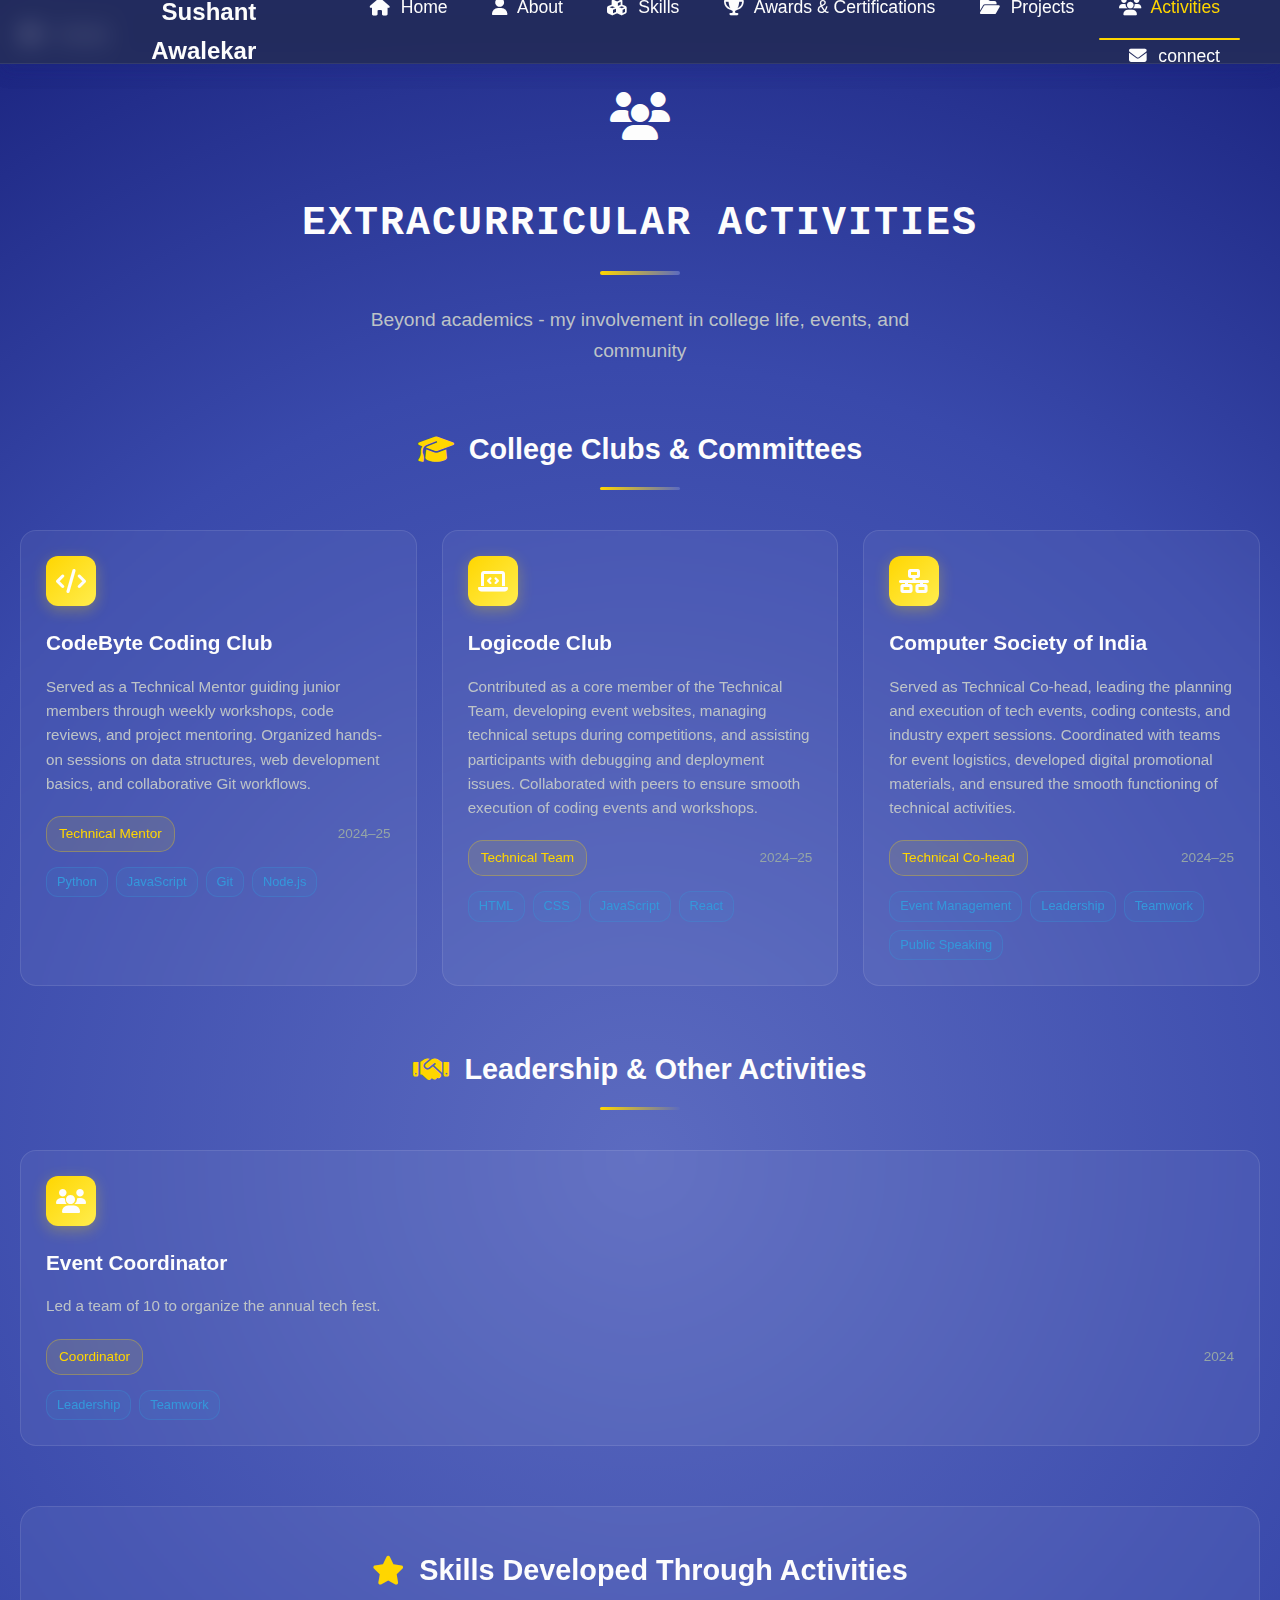
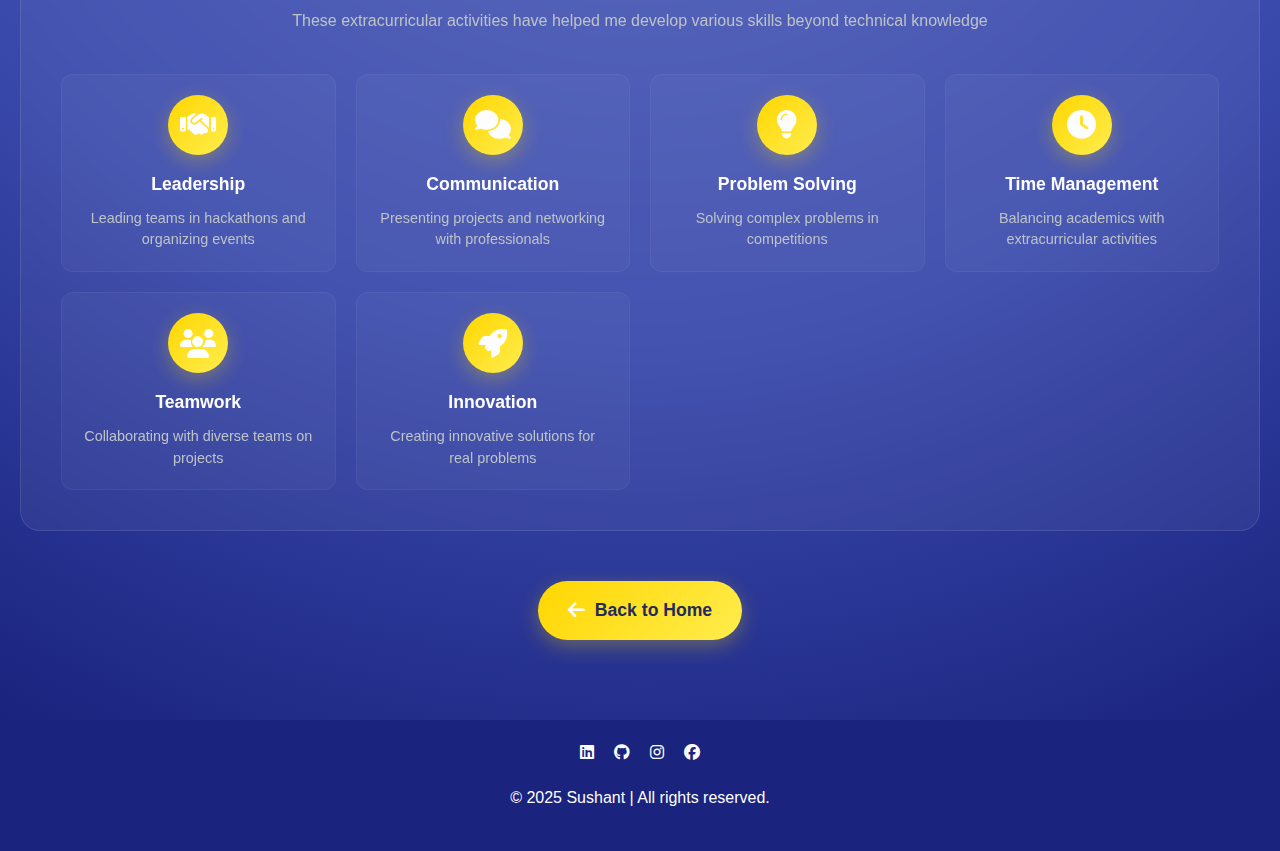
<file: extracurricular.html>
<!DOCTYPE html>
<html lang="en">
  <head>
    <meta charset="UTF-8" />
    <meta name="viewport" content="width=device-width, initial-scale=1.0" />
    <title>My Portfolio</title>
    <link rel="stylesheet" href="style.css" />
    <link
      rel="stylesheet"
      href="https://cdnjs.cloudflare.com/ajax/libs/font-awesome/6.4.0/css/all.min.css"
    />
  </head>
  <body>
    <header>
      <nav class="navbar">
        <div class="nav-left">
          <span class="brand-name">Sushant Awalekar</span>
        </div>
        <div class="nav-right">
          <a href="index.html"><i class="fa fa-home"></i> Home</a>
          <a href="index.html#about"><i class="fa fa-user"></i> About</a>
          <a href="index.html#techstack"><i class="fa fa-cubes"></i> Skills</a>
          <a href="index.html#awards"><i class="fa fa-trophy"></i> Awards & Certifications</a>
          <a href="index.html#projects-preview"><i class="fa fa-folder-open"></i> Projects</a>
          <a href="extracurricular.html"><i class="fa fa-users"></i> Activities</a>
          <a href="index.html#connect"><i class="fa fa-envelope"></i> connect</a>
        </div>
        <button class="mobile-menu-toggle" id="mobile-menu-toggle">
          <i class="fas fa-bars"></i>
        </button>
      </nav>
      <div class="mobile-menu" id="mobile-menu">
        <a href="index.html"><i class="fa fa-home"></i> Home</a>
        <a href="index.html#about"><i class="fa fa-user"></i> About</a>
        <a href="index.html#techstack"><i class="fa fa-cubes"></i> Tech Stack</a>
        <a href="index.html#awards"><i class="fa fa-trophy"></i> Awards & Certifications</a>
        <a href="index.html#projects-preview"><i class="fa fa-folder-open"></i> Projects</a>
        <a href="extracurricular.html"><i class="fa fa-users"></i> Activities</a>
        <a href="index.html#connect"><i class="fa fa-envelope"></i> Contact</a>
      </div>
      <div class="mobile-overlay" id="mobile-overlay"></div>
    </header>

  
  <section class="extracurricular-section">
  <div class="container">
    <!-- Header Section -->
    <div class="section-header">
      <div class="header-content">
        <div class="extracurricular-icon">
          <i class="fas fa-users"></i>
        </div>
        <h2>Extracurricular Activities</h2>
        <div class="header-underline"></div>
        <p class="section-subtitle">Beyond academics - my involvement in college life, events, and community</p>
      </div>
    </div>

    <!-- College Clubs & Committees -->
    <div class="activities-section">
      <div class="section-title">
        <h3><i class="fas fa-graduation-cap"></i> College Clubs & Committees</h3>
        <div class="title-underline"></div>
      </div>
      <div class="activities-grid">
        
        <!-- Club 1 -->
        <div class="activity-card animate-in">
          <div class="activity-icon">
            <i class="fas fa-code"></i>
          </div>
          <div class="activity-content">
            <h4>CodeByte Coding Club</h4>
            <p class="activity-description">
              Served as a Technical Mentor guiding junior members through weekly workshops, code reviews, and project mentoring. Organized hands-on sessions on data structures, web development basics, and collaborative Git workflows.
            </p>
            <div class="activity-details">
              <span class="activity-role">Technical Mentor</span>
              <span class="activity-duration">2024–25</span>
            </div>
            <div class="activity-tech">
              <span class="tech-tag">Python</span>
              <span class="tech-tag">JavaScript</span>
              <span class="tech-tag">Git</span>
              <span class="tech-tag">Node.js</span>
            </div>
          </div>
        </div>

        <!-- Club 2 -->
        <div class="activity-card animate-in">
          <div class="activity-icon">
            <i class="fas fa-laptop-code"></i>
          </div>
          <div class="activity-content">
            <h4>Logicode Club</h4>
            <p class="activity-description">
              Contributed as a core member of the Technical Team, developing event websites, managing technical setups during competitions, and assisting participants with debugging and deployment issues. Collaborated with peers to ensure smooth execution of coding events and workshops.
            </p>
            <div class="activity-details">
              <span class="activity-role">Technical Team</span>
              <span class="activity-duration">2024–25</span>
            </div>
            <div class="activity-tech">
              <span class="tech-tag">HTML</span>
              <span class="tech-tag">CSS</span>
              <span class="tech-tag">JavaScript</span>
              <span class="tech-tag">React</span>
            </div>
          </div>
        </div>

        <!-- Club 3 -->
        <div class="activity-card animate-in">
          <div class="activity-icon">
            <i class="fas fa-network-wired"></i>
          </div>
          <div class="activity-content">
            <h4>Computer Society of India</h4>
            <p class="activity-description">
              Served as Technical Co-head, leading the planning and execution of tech events, coding contests, and industry expert sessions. Coordinated with teams for event logistics, developed digital promotional materials, and ensured the smooth functioning of technical activities.
            </p>
            <div class="activity-details">
              <span class="activity-role">Technical Co-head</span>
              <span class="activity-duration">2024–25</span>
            </div>
            <div class="activity-tech">
              <span class="tech-tag">Event Management</span>
              <span class="tech-tag">Leadership</span>
              <span class="tech-tag">Teamwork</span>
              <span class="tech-tag">Public Speaking</span>
            </div>
          </div>
        </div>

      </div>
    </div>

   
    <!-- Leadership Activities -->
    <div class="activities-section">
      <div class="section-title">
        <h3><i class="fas fa-handshake"></i> Leadership & Other Activities</h3>
        <div class="title-underline"></div>
      </div>
      <div class="activities-grid">
        <div class="activity-card animate-in">
          <div class="activity-icon">
            <i class="fas fa-users"></i>
          </div>
          <div class="activity-content">
            <h4>Event Coordinator</h4>
            <p class="activity-description">
              Led a team of 10 to organize the annual tech fest.
            </p>
            <div class="activity-details">
              <span class="activity-role">Coordinator</span>
              <span class="activity-duration">2024</span>
            </div>
            <div class="activity-tech">
              <span class="tech-tag">Leadership</span>
              <span class="tech-tag">Teamwork</span>
            </div>
          </div>
        </div>
      </div>
    </div>

    <!-- Skills Developed -->
    <div class="skills-developed">
      <div class="skills-header">
        <h3><i class="fas fa-star"></i> Skills Developed Through Activities</h3>
        <p>These extracurricular activities have helped me develop various skills beyond technical knowledge</p>
      </div>
      <div class="skills-grid">
        <div class="skill-item animate-in">
          <div class="skill-icon">
            <i class="fas fa-handshake"></i>
          </div>
          <h4>Leadership</h4>
          <p>Leading teams in hackathons and organizing events</p>
        </div>
        <div class="skill-item animate-in">
          <div class="skill-icon">
            <i class="fas fa-comments"></i>
          </div>
          <h4>Communication</h4>
          <p>Presenting projects and networking with professionals</p>
        </div>
        <div class="skill-item animate-in">
          <div class="skill-icon">
            <i class="fas fa-lightbulb"></i>
          </div>
          <h4>Problem Solving</h4>
          <p>Solving complex problems in competitions</p>
        </div>
        <div class="skill-item animate-in">
          <div class="skill-icon">
            <i class="fas fa-clock"></i>
          </div>
          <h4>Time Management</h4>
          <p>Balancing academics with extracurricular activities</p>
        </div>
        <div class="skill-item animate-in">
          <div class="skill-icon">
            <i class="fas fa-users"></i>
          </div>
          <h4>Teamwork</h4>
          <p>Collaborating with diverse teams on projects</p>
        </div>
        <div class="skill-item animate-in">
          <div class="skill-icon">
            <i class="fas fa-rocket"></i>
          </div>
          <h4>Innovation</h4>
          <p>Creating innovative solutions for real problems</p>
        </div>
      </div>
    </div>

    <!-- Back to Home Button -->
  <div class="back-to-home">
  <a href="index.html" class="back-btn">
    <i class="fas fa-arrow-left"></i>
    Back to Home
  </a>
</div>
  </div>
</section>
 <footer>
      <div class="social-links">
        <a href="https://www.linkedin.com/in/sushant-awalekar-a3b13429a/" target="_blank"><i class="fab fa-linkedin"></i></a>
        <a href="https://github.com/sush123456789" target="_blank"><i class="fab fa-github"></i></a>
        <a href="https://www.instagram.com/sushant_awalekar/" target="_blank"><i class="fab fa-instagram"></i></a>
        <a href="https://www.facebook.com/sushant.awalekar.1" target="_blank"><i class="fab fa-facebook"></i></a>
      </div>
      <p>© 2025 Sushant | All rights reserved.</p>
    </footer>
    <script src="app.js"></script>
  </body>
</html>
</file>
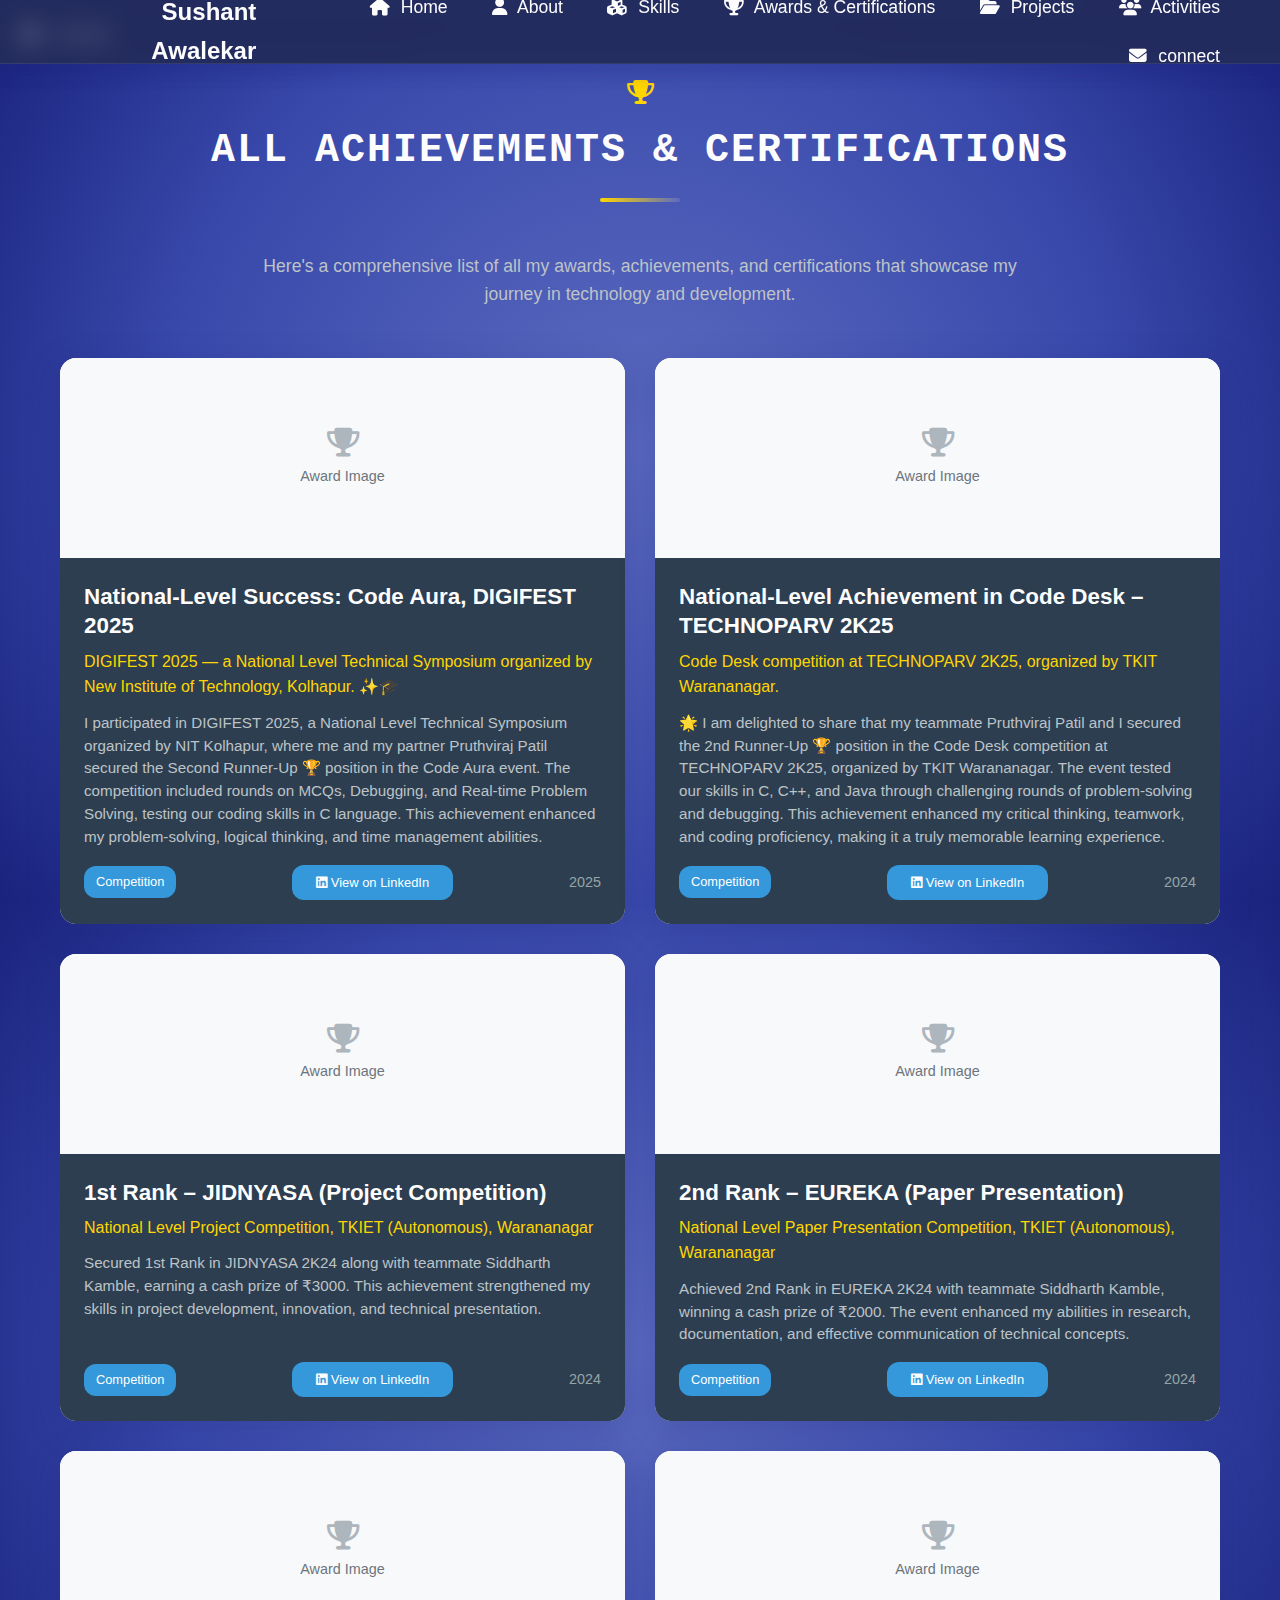
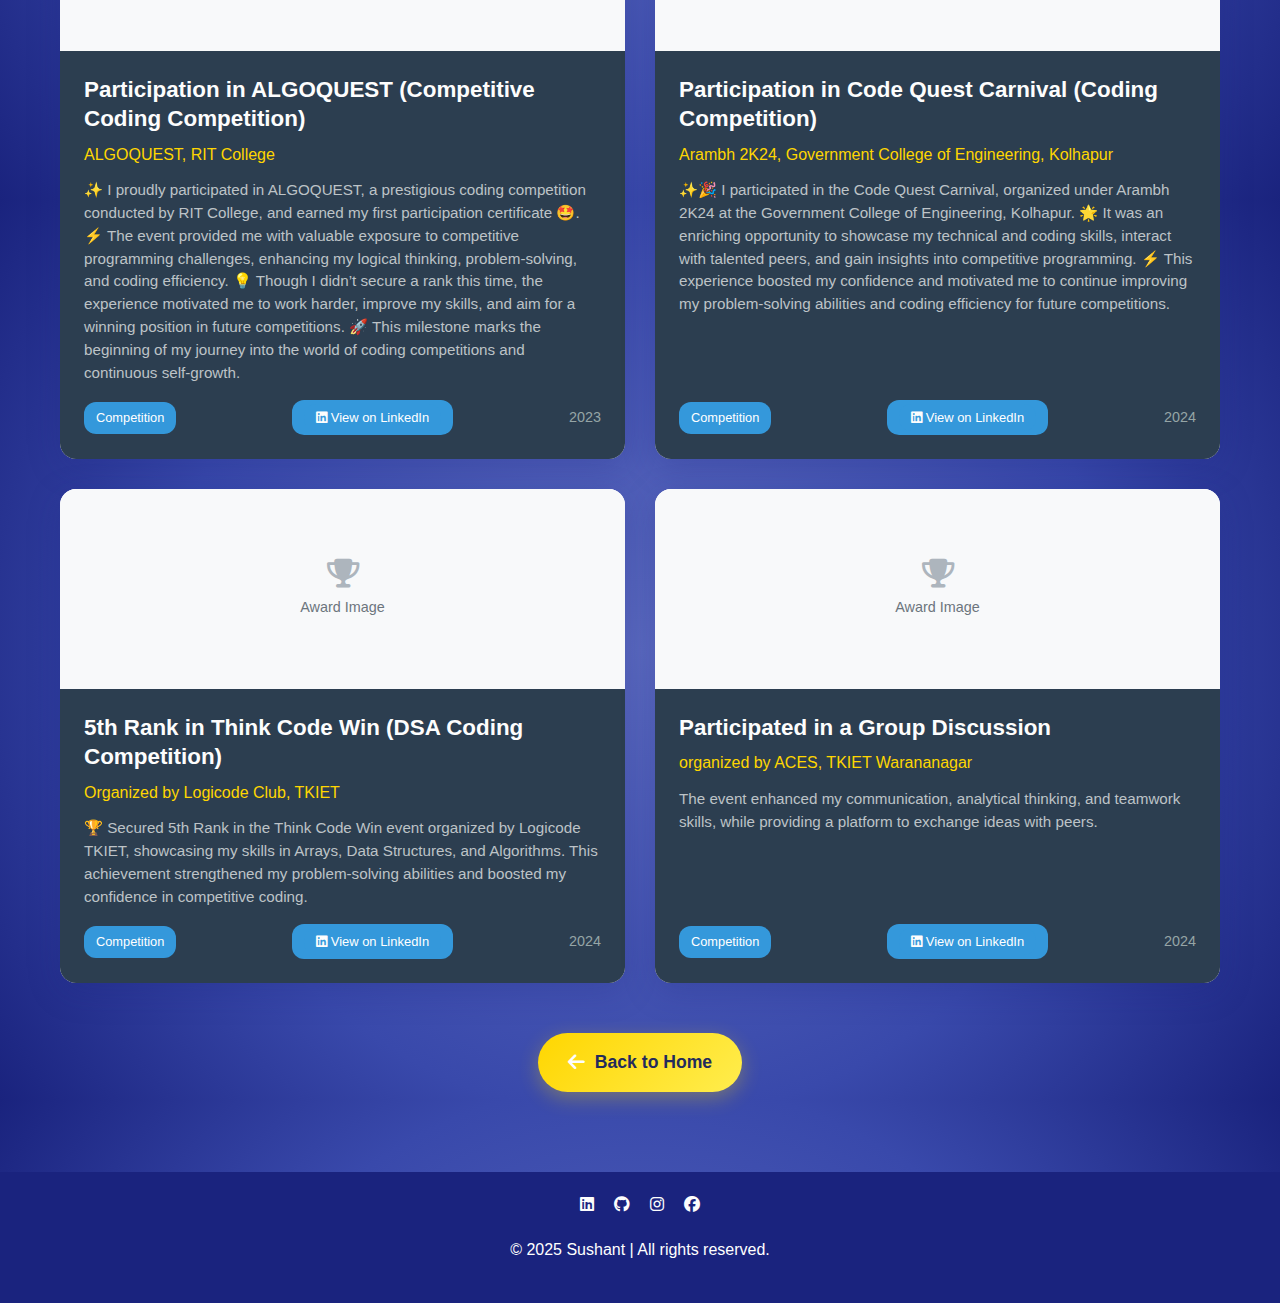
<file: full_achievement.html>
<!DOCTYPE html>
<html lang="en">
  <head>
    <meta charset="UTF-8" />
    <meta name="viewport" content="width=device-width, initial-scale=1.0" />
    <title>My Portfolio</title>
    <link rel="stylesheet" href="style.css" />
    <link
      rel="stylesheet"
      href="https://cdnjs.cloudflare.com/ajax/libs/font-awesome/6.4.0/css/all.min.css"
    />
  </head>
  <body>
    <header>
      <nav class="navbar">
        <div class="nav-left">
          <span class="brand-name">Sushant Awalekar</span>
        </div>
        <div class="nav-right">
          <a href="index.html"><i class="fa fa-home"></i> Home</a>
          <a href="index.html#about"><i class="fa fa-user"></i> About</a>
          <a href="index.html#techstack"><i class="fa fa-cubes"></i> Skills</a>
          <a href="index.html#awards"><i class="fa fa-trophy"></i> Awards & Certifications</a>
          <a href="index.html#projects-preview"><i class="fa fa-folder-open"></i> Projects</a>
          <a href="extracurricular.html"><i class="fa fa-users"></i> Activities</a>
          <a href="index.html#connect"><i class="fa fa-envelope"></i> connect</a>
        </div>
        <button class="mobile-menu-toggle" id="mobile-menu-toggle">
          <i class="fas fa-bars"></i>
        </button>
      </nav>
      <div class="mobile-menu" id="mobile-menu">
        <a href="index.html"><i class="fa fa-home"></i> Home</a>
        <a href="index.html#about"><i class="fa fa-user"></i> About</a>
        <a href="index.html#techstack"><i class="fa fa-cubes"></i> Tech Stack</a>
        <a href="index.html#awards"><i class="fa fa-trophy"></i> Awards & Certifications</a>
        <a href="index.html#projects-preview"><i class="fa fa-folder-open"></i> Projects</a>
        <a href="extracurricular.html"><i class="fa fa-users"></i> Activities</a>
        <a href="index.html#connect"><i class="fa fa-envelope"></i> Contact</a>
      </div>
      <div class="mobile-overlay" id="mobile-overlay"></div>
    </header>

    <section id="full-achievements" class="full-achievements-section">
      <div class="container">
        <div class="section-header">
          <div class="header-content">
            <i class="fas fa-trophy trophy-icon"></i>
            <h2>All Achievements & Certifications</h2>
          </div>
          <div class="header-underline"></div>
        </div>

        <div class="achievements-intro">
          <p>Here's a comprehensive list of all my awards, achievements, and certifications that showcase my journey in technology and development.</p>
        </div>

        <div class="achievements-grid">
          <!-- Achievement 1 -->
          <div class="achievement-card">
            <div class="achievement-image">
              <img src="https://media.licdn.com/dms/image/v2/D4D22AQGyc796V3jJQA/feedshare-shrink_2048_1536/B4DZYORdmqGwA0-/0/1743996198914?e=1756944000&v=beta&t=twUh8gzsifQQgU1_QfTnOKNmin9c04yXaO4Tq8pcr4g"
                   alt="National-Level Success: Code Aura, DIGIFEST 2025"
                   onerror="this.parentElement.innerHTML='<div class=\'placeholder-image\'><i class=\'fas fa-trophy\'></i><p>Award Image</p></div>'">
            </div>
            <div class="achievement-content">
              <h3 class="achievement-title">National-Level Success: Code Aura, DIGIFEST 2025</h3>
              <p class="achievement-event">DIGIFEST 2025 — a National Level Technical Symposium organized by New Institute of Technology, Kolhapur. ✨🎓</p>
              <p class="achievement-description">I participated in DIGIFEST 2025, a National Level Technical Symposium organized by NIT Kolhapur, where me and my partner Pruthviraj Patil secured the Second Runner-Up 🏆 position in the Code Aura event. The competition included rounds on MCQs, Debugging, and Real-time Problem Solving, testing our coding skills in C language. This achievement enhanced my problem-solving, logical thinking, and time management abilities.</p>
              <div class="achievement-details">
                <span class="achievement-category">Competition</span>
                <span class="achievement-linkedin">
                  <a href="https://www.linkedin.com/in/sushant-awalekar-a3b13429a/" class="achievement-linkedin" target="_blank">
                    <i class="fab fa-linkedin"></i> View on LinkedIn
                  </a>
                </span>
                <span class="achievement-date">2025</span>
              </div>
            </div>
          </div>
          <!-- Achievement 2 -->
          <div class="achievement-card">
            <div class="achievement-image">
              <img src="https://media.licdn.com/dms/image/v2/D4D22AQHWspfMlRm6vQ/feedshare-shrink_2048_1536/B4DZXddv0AHYAw-/0/1743177323541?e=1756944000&v=beta&t=Z0ooikBWx1MaoccQgJRnNoEwCbbPRsBCDGTT2Hffqz0"
                   alt="National-Level Achievement in Code Desk – TECHNOPARV 2K25"
                   onerror="this.parentElement.innerHTML='<div class=\'placeholder-image\'><i class=\'fas fa-trophy\'></i><p>Award Image</p></div>'">
            </div>
            <div class="achievement-content">
              <h3 class="achievement-title">National-Level Achievement in Code Desk – TECHNOPARV 2K25</h3>
              <p class="achievement-event">Code Desk competition at TECHNOPARV 2K25, organized by TKIT Warananagar.</p>
              <p class="achievement-description">🌟 I am delighted to share that my teammate Pruthviraj Patil and I secured the 2nd Runner-Up 🏆 position in the Code Desk competition at TECHNOPARV 2K25, organized by TKIT Warananagar. The event tested our skills in C, C++, and Java through challenging rounds of problem-solving and debugging. This achievement enhanced my critical thinking, teamwork, and coding proficiency, making it a truly memorable learning experience.</p>
              <div class="achievement-details">
                <span class="achievement-category">Competition</span>
                <span class="achievement-linkedin">
                  <a href="https://www.linkedin.com/in/sushant-awalekar-a3b13429a/" class="achievement-linkedin" target="_blank">
                    <i class="fab fa-linkedin"></i> View on LinkedIn
                  </a>
                </span>
                <span class="achievement-date">2024</span>
              </div>
            </div>
          </div>
          <!-- Achievement 3 -->
          <div class="achievement-card">
            <div class="achievement-image">
              <img src="https://media.licdn.com/dms/image/v2/D4D22AQF8WaKK-Y0kvg/feedshare-shrink_2048_1536/feedshare-shrink_2048_1536/0/1714466964563?e=1756944000&v=beta&t=PbBLbdF9Lh6gBNPhPGUa7ahjzZfuDS5rbhYUjTNSUgM"
                   alt="1st Rank – JIDNYASA (Project Competition)"
                   onerror="this.parentElement.innerHTML='<div class=\'placeholder-image\'><i class=\'fas fa-trophy\'></i><p>Award Image</p></div>'">
            </div>
            <div class="achievement-content">
              <h3 class="achievement-title">1st Rank – JIDNYASA (Project Competition)</h3>
              <p class="achievement-event">National Level Project Competition, TKIET (Autonomous), Warananagar</p>
              <p class="achievement-description">Secured 1st Rank in JIDNYASA 2K24 along with teammate Siddharth Kamble, earning a cash prize of ₹3000. This achievement strengthened my skills in project development, innovation, and technical presentation.</p>
              <div class="achievement-details">
                <span class="achievement-category">Competition</span>
                <span class="achievement-linkedin">
                  <a href="https://www.linkedin.com/in/sushant-awalekar-a3b13429a/" class="achievement-linkedin" target="_blank">
                    <i class="fab fa-linkedin"></i> View on LinkedIn
                  </a>
                </span>
                <span class="achievement-date">2024</span>
              </div>
            </div>
          </div>
          <!-- Achievement 4 -->
          <div class="achievement-card">
            <div class="achievement-image">
              <img src="https://media.licdn.com/dms/image/v2/D4D22AQE5zliivsrlgw/feedshare-shrink_2048_1536/feedshare-shrink_2048_1536/0/1714466963193?e=1756944000&v=beta&t=ktc6NtmUZf-ejQgsziM9CJjlB5gIWPM_wTbAoNPeLwg"
                   alt="2nd Rank – EUREKA (Paper Presentation)"
                   onerror="this.parentElement.innerHTML='<div class=\'placeholder-image\'><i class=\'fas fa-trophy\'></i><p>Award Image</p></div>'">
            </div>
            <div class="achievement-content">
              <h3 class="achievement-title">2nd Rank – EUREKA (Paper Presentation)</h3>
              <p class="achievement-event">National Level Paper Presentation Competition, TKIET (Autonomous), Warananagar</p>
              <p class="achievement-description">Achieved 2nd Rank in EUREKA 2K24 with teammate Siddharth Kamble, winning a cash prize of ₹2000. The event enhanced my abilities in research, documentation, and effective communication of technical concepts.</p>
              <div class="achievement-details">
                <span class="achievement-category">Competition</span>
                <span class="achievement-linkedin">
                  <a href="https://www.linkedin.com/in/sushant-awalekar-a3b13429a/" class="achievement-linkedin" target="_blank">
                    <i class="fab fa-linkedin"></i> View on LinkedIn
                  </a>
                </span>
                <span class="achievement-date">2024</span>
              </div>
            </div>
          </div>
          <!-- Achievement 5 -->
          <div class="achievement-card">
            <div class="achievement-image">
              <img src="https://media.licdn.com/dms/image/v2/D4D22AQFkHPmooFQVDA/feedshare-shrink_800/feedshare-shrink_800/0/1707328977462?e=1756944000&v=beta&t=AhJHjNxrQwfRDEphpjAIOp3obrhseMMi9l6uxl6z0kM"
                   alt="Participation in ALGOQUEST (Competitive Coding Competition)"
                   onerror="this.parentElement.innerHTML='<div class=\'placeholder-image\'><i class=\'fas fa-trophy\'></i><p>Award Image</p></div>'">
            </div>
            <div class="achievement-content">
              <h3 class="achievement-title">Participation in ALGOQUEST (Competitive Coding Competition)</h3>
              <p class="achievement-event">ALGOQUEST, RIT College</p>
              <p class="achievement-description">✨ I proudly participated in ALGOQUEST, a prestigious coding competition conducted by RIT College, and earned my first participation certificate 🤩.
⚡ The event provided me with valuable exposure to competitive programming challenges, enhancing my logical thinking, problem-solving, and coding efficiency.
💡 Though I didn’t secure a rank this time, the experience motivated me to work harder, improve my skills, and aim for a winning position in future competitions.
🚀 This milestone marks the beginning of my journey into the world of coding competitions and continuous self-growth.</p>
              <div class="achievement-details">
                <span class="achievement-category">Competition</span>
                <span class="achievement-linkedin">
                  <a href="https://www.linkedin.com/in/sushant-awalekar-a3b13429a/" class="achievement-linkedin" target="_blank">
                    <i class="fab fa-linkedin"></i> View on LinkedIn
                  </a>
                </span>
                <span class="achievement-date">2023</span>
              </div>
            </div>
          </div>
          <!-- Achievement 6 -->
          <div class="achievement-card">
            <div class="achievement-image">
              <img src="https://media.licdn.com/dms/image/v2/D4D22AQFT4WGmiBc_ZA/feedshare-shrink_800/feedshare-shrink_800/0/1711860174201?e=1756944000&v=beta&t=EbcKHuq-ygaXSRPiNndZh-IRX6OBxyRbsLxErxxJ5gw"
                   alt="Participation in Code Quest Carnival (Coding Competition)"
                   onerror="this.parentElement.innerHTML='<div class=\'placeholder-image\'><i class=\'fas fa-trophy\'></i><p>Award Image</p></div>'">
            </div>
            <div class="achievement-content">
              <h3 class="achievement-title">Participation in Code Quest Carnival (Coding Competition)</h3>
              <p class="achievement-event">Arambh 2K24, Government College of Engineering, Kolhapur</p>
              <p class="achievement-description">✨🎉 I participated in the Code Quest Carnival, organized under Arambh 2K24 at the Government College of Engineering, Kolhapur.
🌟 It was an enriching opportunity to showcase my technical and coding skills, interact with talented peers, and gain insights into competitive programming.
⚡ This experience boosted my confidence and motivated me to continue improving my problem-solving abilities and coding efficiency for future competitions.</p>
              <div class="achievement-details">
                <span class="achievement-category">Competition</span>
                <span class="achievement-linkedin">
                  <a href="https://www.linkedin.com/in/sushant-awalekar-a3b13429a/" class="achievement-linkedin" target="_blank">
                    <i class="fab fa-linkedin"></i> View on LinkedIn
                  </a>
                </span>
                <span class="achievement-date">2024</span>
              </div>
            </div>
          </div>
          <!-- Achievement 7 -->
          <div class="achievement-card">
            <div class="achievement-image">
              <img src="https://media.licdn.com/dms/image/v2/D4D22AQHRIAX5uoexVQ/feedshare-shrink_2048_1536/feedshare-shrink_2048_1536/0/1731722547424?e=1756944000&v=beta&t=juH3SJtgrHliG8GuGRL2FlNHJNyG2muL0sU34bhdXvs"
                   alt="5th Rank in Think Code Win (DSA Coding Competition)"
                   onerror="this.parentElement.innerHTML='<div class=\'placeholder-image\'><i class=\'fas fa-trophy\'></i><p>Award Image</p></div>'">
            </div>
            <div class="achievement-content">
              <h3 class="achievement-title">5th Rank in Think Code Win (DSA Coding Competition)</h3>
              <p class="achievement-event">Organized by Logicode Club, TKIET</p>
              <p class="achievement-description">🏆 Secured 5th Rank in the Think Code Win event organized by Logicode TKIET, showcasing my skills in Arrays, Data Structures, and Algorithms. This achievement strengthened my problem-solving abilities and boosted my confidence in competitive coding.</p>
              <div class="achievement-details">
                <span class="achievement-category">Competition</span>
                <span class="achievement-linkedin">
                  <a href="https://www.linkedin.com/in/sushant-awalekar-a3b13429a/" class="achievement-linkedin" target="_blank">
                    <i class="fab fa-linkedin"></i> View on LinkedIn
                  </a>
                </span>
                <span class="achievement-date">2024</span>
              </div>
            </div>
          </div>
          <!-- Achievement 8 -->
          <div class="achievement-card">
            <div class="achievement-image">
              <img src="https://media.licdn.com/dms/image/v2/D4E22AQHYfBHY_rpW2w/feedshare-shrink_2048_1536/B4EZUhsU_tHgAo-/0/1740027038683?e=1756944000&v=beta&t=GYRhQPzeSyW4ZduAr-gSBvDBYZmtehT_gOpqM96A9nA"
                   alt="Participated in a Group Discussion"
                   onerror="this.parentElement.innerHTML='<div class=\'placeholder-image\'><i class=\'fas fa-trophy\'></i><p>Award Image</p></div>'">
            </div>
            <div class="achievement-content">
              <h3 class="achievement-title">Participated in a Group Discussion</h3>
              <p class="achievement-event">organized by ACES, TKIET Warananagar</p>
              <p class="achievement-description">The event enhanced my communication, analytical thinking, and teamwork skills, while providing a platform to exchange ideas with peers.</p>
              <div class="achievement-details">
                <span class="achievement-category">Competition</span>
                <span class="achievement-linkedin">
                  <a href="https://www.linkedin.com/in/sushant-awalekar-a3b13429a/" class="achievement-linkedin" target="_blank">
                    <i class="fab fa-linkedin"></i> View on LinkedIn
                  </a>
                </span>
                <span class="achievement-date">2024</span>
              </div>
            </div>
          </div>
        </div>

        <div class="back-to-home">
          <a href="index.html" class="back-btn">
            <i class="fas fa-arrow-left"></i>
            Back to Home
          </a>
        </div>
      </div>
    </section>

    <footer>
      <div class="social-links">
        <a href="https://www.linkedin.com/in/sushant-awalekar-a3b13429a/" target="_blank"><i class="fab fa-linkedin"></i></a>
        <a href="https://github.com/sush123456789" target="_blank"><i class="fab fa-github"></i></a>
        <a href="https://www.instagram.com/sushant_awalekar/" target="_blank"><i class="fab fa-instagram"></i></a>
        <a href="https://www.facebook.com/sushant.awalekar.1" target="_blank"><i class="fab fa-facebook"></i></a>
      </div>
      <p>© 2025 Sushant | All rights reserved.</p>
    </footer>
    <script src="app.js"></script>
  </body>
</html>
</file>
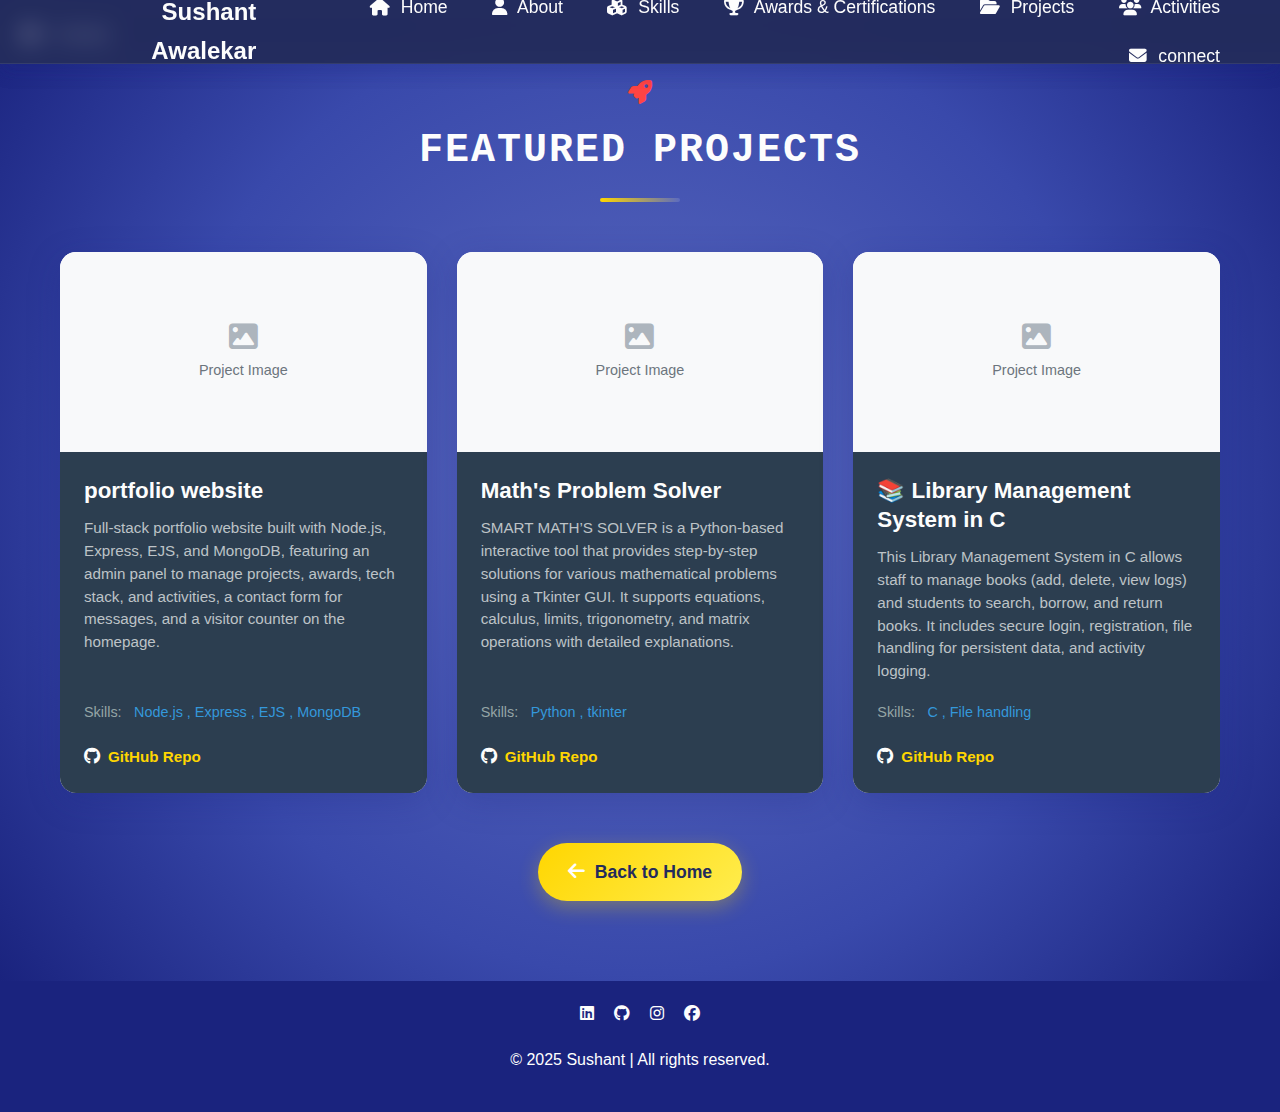
<file: full_project.html>
<!DOCTYPE html>
<html lang="en">
  <head>
    <meta charset="UTF-8" />
    <meta name="viewport" content="width=device-width, initial-scale=1.0" />
    <title>My Portfolio</title>
    <link rel="stylesheet" href="style.css" />
    <link
      rel="stylesheet"
      href="https://cdnjs.cloudflare.com/ajax/libs/font-awesome/6.4.0/css/all.min.css"
    />
  </head>
  <body>
    <header>
      <nav class="navbar">
        <div class="nav-left">
          <span class="brand-name">Sushant Awalekar</span>
        </div>
        <div class="nav-right">
          <a href="index.html"><i class="fa fa-home"></i> Home</a>
          <a href="index.html#about"><i class="fa fa-user"></i> About</a>
          <a href="index.html#techstack"><i class="fa fa-cubes"></i> Skills</a>
          <a href="index.html#awards"
            ><i class="fa fa-trophy"></i> Awards & Certifications</a
          >
          <a href="index.html#projects-preview"
            ><i class="fa fa-folder-open"></i> Projects</a
          >
          <a href="extracurricular.html"><i class="fa fa-users"></i> Activities</a>
          <a href="index.html#connect"><i class="fa fa-envelope"></i> connect</a>
        </div>
        <button class="mobile-menu-toggle" id="mobile-menu-toggle">
          <i class="fas fa-bars"></i>
        </button>
      </nav>
      <div class="mobile-menu" id="mobile-menu">
        <a href="index.html"><i class="fa fa-home"></i> Home</a>
        <a href="index.html#about"><i class="fa fa-user"></i> About</a>
        <a href="index.html#techstack"><i class="fa fa-cubes"></i> Tech Stack</a>
        <a href="index.html#awards"
          ><i class="fa fa-trophy"></i> Awards & Certifications</a
        >
        <a href="index.html#projects-preview"
          ><i class="fa fa-folder-open"></i> Projects</a
        >
        <a href="extracurricular.html"><i class="fa fa-users"></i> Activities</a>
        <a href="index.html#connect"><i class="fa fa-envelope"></i> Contact</a>
      </div>
      <div class="mobile-overlay" id="mobile-overlay"></div>
    </header>
<section id="projects" class="projects-section">
  <div class="container">
    <div class="section-header">
      <div class="header-content">
        <i class="fas fa-rocket rocket-icon"></i>
        <h2>Featured Projects</h2>
      </div>
      <div class="header-underline"></div>
    </div>

    <div class="projects-grid">
      <!-- Project 1 -->
        <div class="project-card">
        <div class="project-image">
          <img src="https://i.postimg.cc/8zNWC76x/Screenshot-2025-08-11-194040.png"
               alt="portfolio website"
               onerror="this.parentElement.innerHTML='<div class=\'placeholder-image\'><i class=\'fas fa-image\'></i><p>Project Image</p></div>'">
        </div>
        <div class="project-content">
          <h3 class="project-title">portfolio website</h3>
          <p class="project-description">
           Full-stack portfolio website built with Node.js, Express, EJS, and MongoDB, featuring an admin panel to manage projects, awards, tech stack, and activities, a contact form for messages, and a visitor counter on the homepage.
          </p>
          <div class="project-skills">
            <span class="skills-label">Skills:</span>
            <span class="skills-text">Node.js , Express , EJS , MongoDB</span>
          </div>
          <a href="https://github.com/sushantawalekar286/Sushant-portfolio" class="project-link" target="_blank">
            <i class="fab fa-github"></i>
            GitHub Repo
          </a>
        </div>
      </div>

      <div class="project-card">
        <div class="project-image">
          <img src="https://tse3.mm.bing.net/th/id/OIP.iaY-d2Mo82zjexP9TWNrrAHaEz?rs=1&pid=ImgDetMain&o=7&rm=3"
               alt="Math's Problem Solver"
               onerror="this.parentElement.innerHTML='<div class=\'placeholder-image\'><i class=\'fas fa-image\'></i><p>Project Image</p></div>'">
        </div>
        <div class="project-content">
          <h3 class="project-title">Math's Problem Solver</h3>
          <p class="project-description">
            SMART MATH’S SOLVER is a Python-based interactive tool that provides step-by-step solutions for various mathematical problems using a Tkinter GUI.
            It supports equations, calculus, limits, trigonometry, and matrix operations with detailed explanations.
          </p>
          <div class="project-skills">
            <span class="skills-label">Skills:</span>
            <span class="skills-text">Python , tkinter</span>
          </div>
          <a href="https://github.com/sushantawalekar286/math-s-problem-solver" class="project-link" target="_blank">
            <i class="fab fa-github"></i>
            GitHub Repo
          </a>
        </div>
      </div>
      <!-- Project 2 -->
      <div class="project-card">
        <div class="project-image">
          <img src="https://tse1.mm.bing.net/th/id/OIP.WkfLR5ljBkJhuSM1TTnhIAHaFS?rs=1&pid=ImgDetMain&o=7&rm=3"
               alt="📚 Library Management System in C"
               onerror="this.parentElement.innerHTML='<div class=\'placeholder-image\'><i class=\'fas fa-image\'></i><p>Project Image</p></div>'">
        </div>
        <div class="project-content">
          <h3 class="project-title">📚 Library Management System in C</h3>
          <p class="project-description">
            This Library Management System in C allows staff to manage books (add, delete, view logs) and students to search, borrow, and return books. It includes secure login, registration, file handling for persistent data, and activity logging.
          </p>
          <div class="project-skills">
            <span class="skills-label">Skills:</span>
            <span class="skills-text">C ,  File handling</span>
          </div>
          <a href="https://github.com/sushantawalekar286/library-management-system" class="project-link" target="_blank">
            <i class="fab fa-github"></i>
            GitHub Repo
          </a>
        </div>
      </div>

      

    </div>
    <div class="back-to-home">
      <a href="/home.html" class="back-btn">
        <i class="fas fa-arrow-left"></i>
        Back to Home
      </a>
    </div>
  </div>
</section>
 
 
 
 
 <footer>
      <div class="social-links">
        <a
          href="https://www.linkedin.com/in/sushant-awalekar-a3b13429a/"
          target="_blank"
          ><i class="fab fa-linkedin"></i
        ></a>
        <a href="https://github.com/sush123456789" target="_blank"
          ><i class="fab fa-github"></i
        ></a>
        <a href="https://www.instagram.com/sushant_awalekar/" target="_blank"
          ><i class="fab fa-instagram"></i
        ></a>
        <a href="https://www.facebook.com/sushant.awalekar.1" target="_blank"
          ><i class="fab fa-facebook"></i
        ></a>
      </div>
      <p>© 2025 Sushant | All rights reserved.</p>
    </footer>
    <script src="/app.js"></script>
  </body>
</html>
</file>
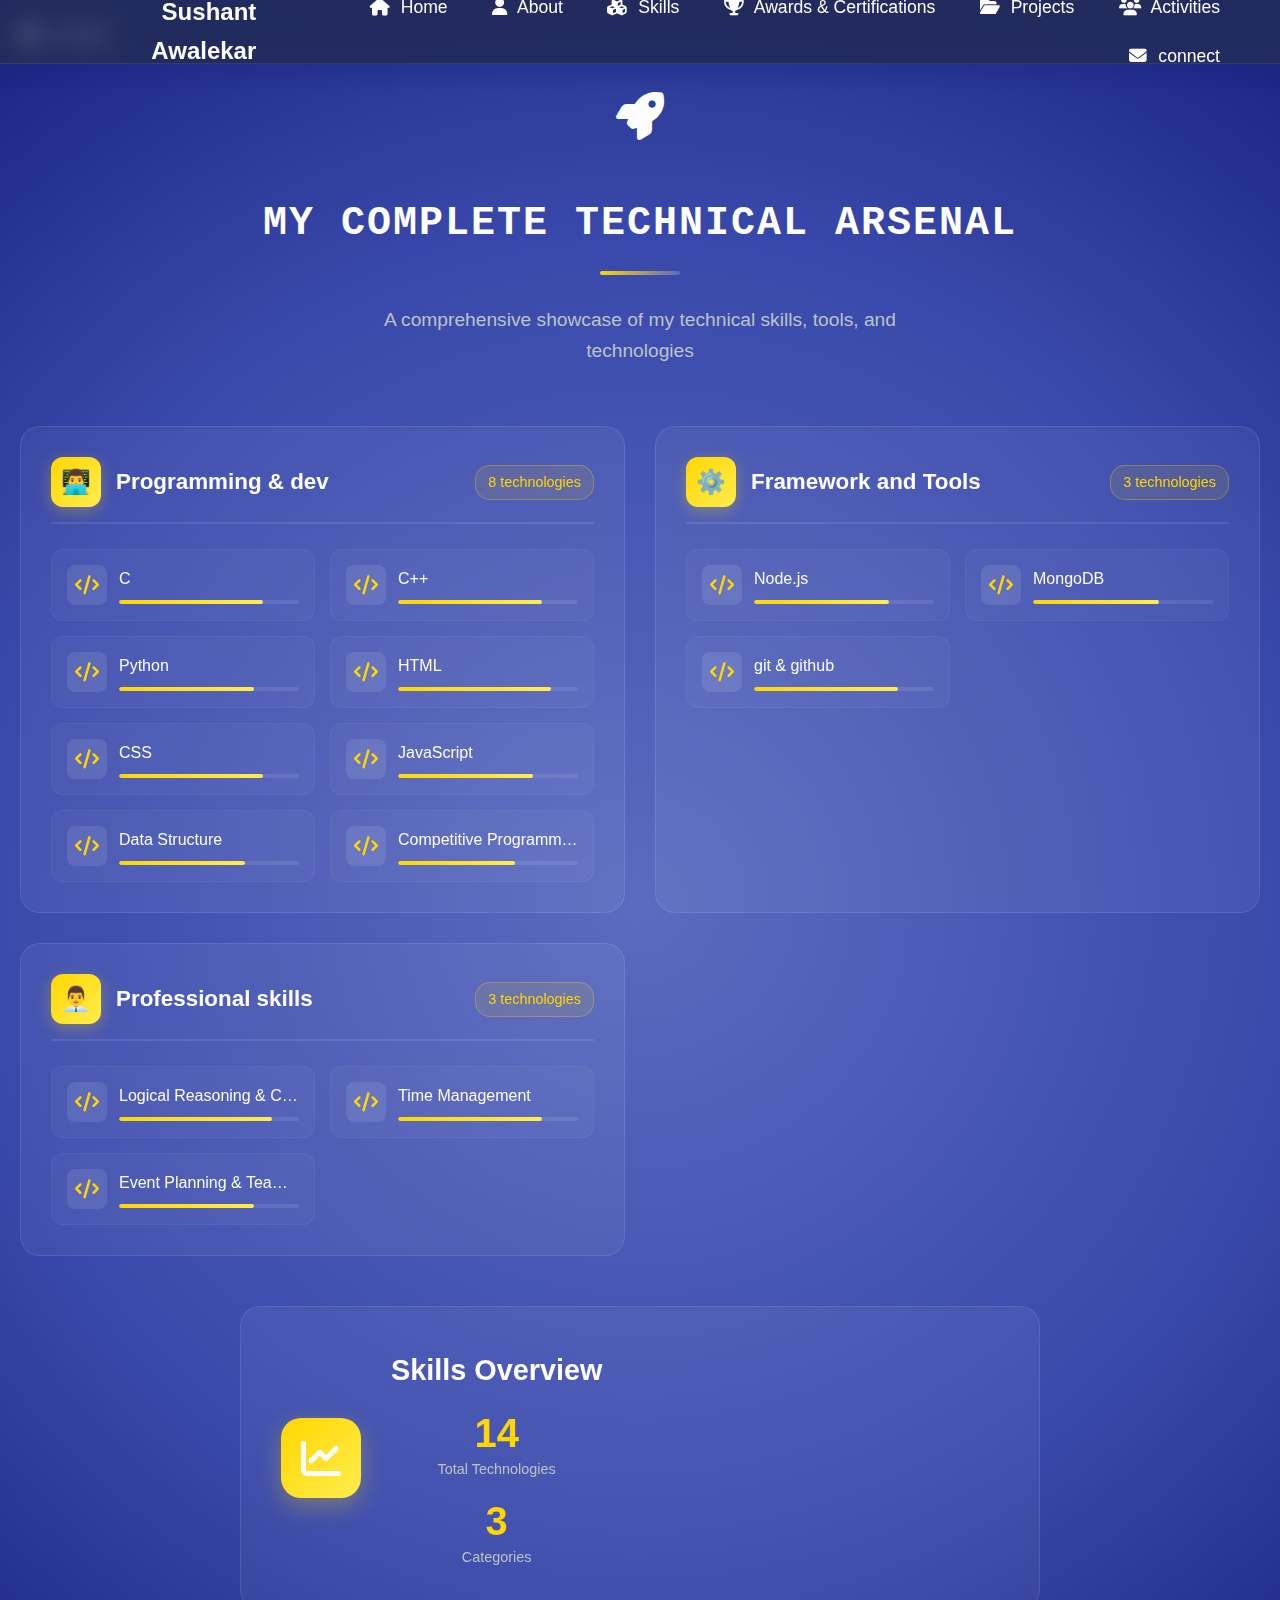
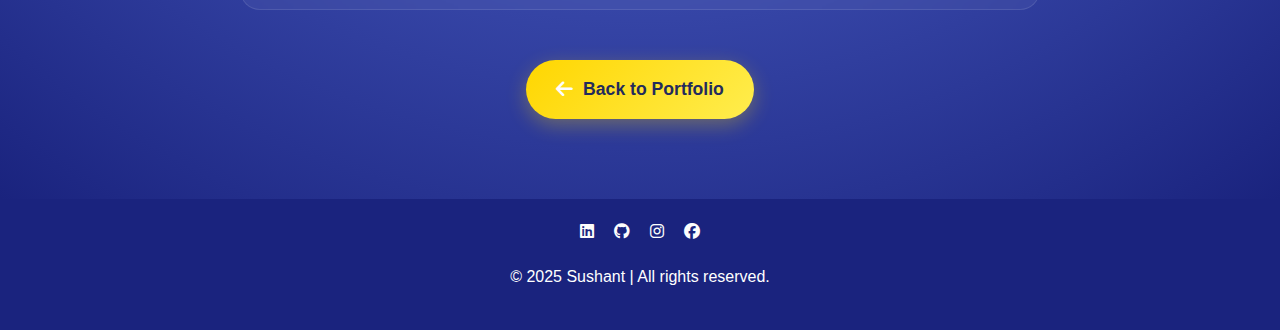
<file: full_tech_stack.html>
<!DOCTYPE html>
<html lang="en">
  <head>
    <meta charset="UTF-8" />
    <meta name="viewport" content="width=device-width, initial-scale=1.0" />
    <title>My Portfolio</title>
    <link rel="stylesheet" href="style.css" />
    <link
      rel="stylesheet"
      href="https://cdnjs.cloudflare.com/ajax/libs/font-awesome/6.4.0/css/all.min.css"
    />
  </head>
  <body>
    <header>
      <nav class="navbar">
        <div class="nav-left">
          <span class="brand-name">Sushant Awalekar</span>
        </div>
        <div class="nav-right">
          <a href="index.html"><i class="fa fa-home"></i> Home</a>
          <a href="index.html#about"><i class="fa fa-user"></i> About</a>
          <a href="index.html#techstack"><i class="fa fa-cubes"></i> Skills</a>
          <a href="index.html#awards"
            ><i class="fa fa-trophy"></i> Awards & Certifications</a
          >
          <a href="index.html#projects-preview"
            ><i class="fa fa-folder-open"></i> Projects</a
          >
          <a href="extracurricular.html"><i class="fa fa-users"></i> Activities</a>
          <a href="index.html#connect"><i class="fa fa-envelope"></i> connect</a>
        </div>
        <button class="mobile-menu-toggle" id="mobile-menu-toggle">
          <i class="fas fa-bars"></i>
        </button>
      </nav>
      <div class="mobile-menu" id="mobile-menu">
        <a href="index.html"><i class="fa fa-home"></i> Home</a>
        <a href="index.html#about"><i class="fa fa-user"></i> About</a>
        <a href="index.html#techstack"><i class="fa fa-cubes"></i> Tech Stack</a>
        <a href="index.html#awards"
          ><i class="fa fa-trophy"></i> Awards & Certifications</a
        >
        <a href="index.html#projects-preview"
          ><i class="fa fa-folder-open"></i> Projects</a
        >
        <a href="extracurricular.html"><i class="fa fa-users"></i> Activities</a>
        <a href="index.html#connect"><i class="fa fa-envelope"></i> Contact</a>
      </div>
      <div class="mobile-overlay" id="mobile-overlay"></div>
    </header>

    <div class="full-tech-stack-section">
  <div class="container">
    <!-- Header Section -->
    <div class="section-header">
      <div class="header-content">
        <div class="tech-stack-icon">
          <i class="fas fa-rocket"></i>
        </div>
        <h2>My Complete Technical Arsenal</h2>
        <div class="header-underline"></div>
        <p class="section-subtitle">A comprehensive showcase of my technical skills, tools, and technologies</p>
      </div>
    </div>

    <!-- Tech Stack Categories -->
    <div class="tech-stack-categories-grid">
      <!-- Category 1: Programming & dev -->
      <div class="tech-category-card  animate-in">
        <div class="category-header">
          <div class="category-icon">👨‍💻</div>
          <h3 class="category-title">Programming & dev</h3>
          <div class="category-count">8 technologies</div>
        </div>
        <div class="tech-items-grid">
          <div class="tech-item-card">
            <div class="tech-item-icon"><i class="fas fa-code"></i></div>
            <div class="tech-item-info">
              <h4 class="tech-item-name">C</h4>
              <div class="tech-item-level">
                <div class="skill-bar"><div class="skill-progress" style="width:80%"></div></div>
              </div>
            </div>
          </div>
          <div class="tech-item-card">
            <div class="tech-item-icon"><i class="fas fa-code"></i></div>
            <div class="tech-item-info">
              <h4 class="tech-item-name">C++</h4>
              <div class="tech-item-level">
                <div class="skill-bar"><div class="skill-progress" style="width:80%"></div></div>
              </div>
            </div>
          </div>
          <div class="tech-item-card">
            <div class="tech-item-icon"><i class="fas fa-code"></i></div>
            <div class="tech-item-info">
              <h4 class="tech-item-name">Python</h4>
              <div class="tech-item-level">
                <div class="skill-bar"><div class="skill-progress" style="width:75%"></div></div>
              </div>
            </div>
          </div>
          <div class="tech-item-card">
            <div class="tech-item-icon"><i class="fas fa-code"></i></div>
            <div class="tech-item-info">
              <h4 class="tech-item-name">HTML</h4>
              <div class="tech-item-level">
                <div class="skill-bar"><div class="skill-progress" style="width:85%"></div></div>
              </div>
            </div>
          </div>
          <div class="tech-item-card">
            <div class="tech-item-icon"><i class="fas fa-code"></i></div>
            <div class="tech-item-info">
              <h4 class="tech-item-name">CSS</h4>
              <div class="tech-item-level">
                <div class="skill-bar"><div class="skill-progress" style="width:80%"></div></div>
              </div>
            </div>
          </div>
          <div class="tech-item-card">
            <div class="tech-item-icon"><i class="fas fa-code"></i></div>
            <div class="tech-item-info">
              <h4 class="tech-item-name">JavaScript</h4>
              <div class="tech-item-level">
                <div class="skill-bar"><div class="skill-progress" style="width:75%"></div></div>
              </div>
            </div>
          </div>
          <div class="tech-item-card">
            <div class="tech-item-icon"><i class="fas fa-code"></i></div>
            <div class="tech-item-info">
              <h4 class="tech-item-name">Data Structure</h4>
              <div class="tech-item-level">
                <div class="skill-bar"><div class="skill-progress" style="width:70%"></div></div>
              </div>
            </div>
          </div>
          <div class="tech-item-card">
            <div class="tech-item-icon"><i class="fas fa-code"></i></div>
            <div class="tech-item-info">
              <h4 class="tech-item-name">Competitive Programming</h4>
              <div class="tech-item-level">
                <div class="skill-bar"><div class="skill-progress" style="width:65%"></div></div>
              </div>
            </div>
          </div>
        </div>
      </div>
      <!-- Category 2: Framework and Tools -->
      <div class="tech-category-card  animate-in">
        <div class="category-header">
          <div class="category-icon">⚙️</div>
          <h3 class="category-title">Framework and Tools</h3>
          <div class="category-count">3 technologies</div>
        </div>
        <div class="tech-items-grid">
          <div class="tech-item-card">
            <div class="tech-item-icon"><i class="fas fa-code"></i></div>
            <div class="tech-item-info">
              <h4 class="tech-item-name">Node.js</h4>
              <div class="tech-item-level">
                <div class="skill-bar"><div class="skill-progress" style="width:75%"></div></div>
              </div>
            </div>
          </div>
          <div class="tech-item-card">
            <div class="tech-item-icon"><i class="fas fa-code"></i></div>
            <div class="tech-item-info">
              <h4 class="tech-item-name">MongoDB</h4>
              <div class="tech-item-level">
                <div class="skill-bar"><div class="skill-progress" style="width:70%"></div></div>
              </div>
            </div>
          </div>
          <div class="tech-item-card">
            <div class="tech-item-icon"><i class="fas fa-code"></i></div>
            <div class="tech-item-info">
              <h4 class="tech-item-name">git & github</h4>
              <div class="tech-item-level">
                <div class="skill-bar"><div class="skill-progress" style="width:80%"></div></div>
              </div>
            </div>
          </div>
        </div>
      </div>
      <!-- Category 3: Professional skills -->
      <div class="tech-category-card  animate-in">
        <div class="category-header">
          <div class="category-icon">👨‍💼</div>
          <h3 class="category-title">Professional skills</h3>
          <div class="category-count">3 technologies</div>
        </div>
        <div class="tech-items-grid">
          <div class="tech-item-card">
            <div class="tech-item-icon"><i class="fas fa-code"></i></div>
            <div class="tech-item-info">
              <h4 class="tech-item-name">Logical Reasoning & Critical Thinking</h4>
              <div class="tech-item-level">
                <div class="skill-bar"><div class="skill-progress" style="width:85%"></div></div>
              </div>
            </div>
          </div>
          <div class="tech-item-card">
            <div class="tech-item-icon"><i class="fas fa-code"></i></div>
            <div class="tech-item-info">
              <h4 class="tech-item-name">Time Management</h4>
              <div class="tech-item-level">
                <div class="skill-bar"><div class="skill-progress" style="width:80%"></div></div>
              </div>
            </div>
          </div>
          <div class="tech-item-card">
            <div class="tech-item-icon"><i class="fas fa-code"></i></div>
            <div class="tech-item-info">
              <h4 class="tech-item-name">Event Planning & Team Coordination</h4>
              <div class="tech-item-level">
                <div class="skill-bar"><div class="skill-progress" style="width:75%"></div></div>
              </div>
            </div>
          </div>
        </div>
      </div>
    </div>

    <!-- Skills Summary -->
    <div class="skills-summary">
      <div class="summary-card">
        <div class="summary-icon">
          <i class="fas fa-chart-line"></i>
        </div>
        <div class="summary-content">
          <h3>Skills Overview</h3>
          <div class="summary-stats">
            <div class="stat-item">
              <span class="stat-number">14</span>
              <span class="stat-label">Total Technologies</span>
            </div>
            <div class="stat-item">
              <span class="stat-number">3</span>
              <span class="stat-label">Categories</span>
            </div>
          </div>
        </div>
      </div>
    </div>

    <!-- Back to Home Button -->
    <div class="back-to-home">
      <a href="index.html" class="back-btn">
        <i class="fas fa-arrow-left"></i>
        Back to Portfolio
      </a>
    </div>
  </div>
</div>

     <footer>
      <div class="social-links">
        <a
          href="https://www.linkedin.com/in/sushant-awalekar-a3b13429a/"
          target="_blank"
          ><i class="fab fa-linkedin"></i
        ></a>
        <a href="https://github.com/sush123456789" target="_blank"
          ><i class="fab fa-github"></i
        ></a>
        <a href="https://www.instagram.com/sushant_awalekar/" target="_blank"
          ><i class="fab fa-instagram"></i
        ></a>
        <a href="https://www.facebook.com/sushant.awalekar.1" target="_blank"
          ><i class="fab fa-facebook"></i
        ></a>
      </div>
      <p>© 2025 Sushant | All rights reserved.</p>
    </footer>
    <script src="app.js"></script>
  </body>
</html>
</file>
<file: style.css>
*{
    padding: 0;
    margin: 0;
    box-sizing: border-box;
    font-family: 'Arial', sans-serif;
    color: #fdfdfd;
    
    text-decoration: none;
    transition: all 0.3s ease;
}
html {
  scroll-behavior: smooth;
}

html, body {
    height: 100%;
}
body {
    line-height: 1.6;
    font-size: 16px;
    overflow-x: hidden;
    background: radial-gradient(
        circle at center,
        #5c6bc0 0%,      /* center: lighter */
        #3949ab 60%,     /* middle: medium dark */
        #1a237e 100%     /* edges: darkest */
    );
}

.main-container {
    max-width: 1200px;
    display: flex;
    
    margin: 100px  0 0  200px;
    padding: 60px 20px;
}
.right-image {
  margin-left: 100px;
    position: relative;
    display: flex;
    justify-content: center;
    align-items: center;
}

.right-image::before {
    content: "";
    position: absolute;
    top: 50%;
    left: 50%;
    width: 440px;
    height: 440px;
    transform: translate(-50%, -50%);
    border-radius: 50%;
    background: radial-gradient(circle, #00eaff33 0%, #232b5c 70%, transparent 100%);
    z-index: 0;
    pointer-events: none;
}

.right-image img {
    position: relative;
    z-index: 1;
    width: 400px;
    height: 400px;
    object-fit: cover;
    border-radius: 50%;
    border: 6px solid #fff;
    box-shadow:
        0 0 60px 30px  #232b5c,
        0 0 120px 50px #5c6bc0,
        0 0 180px 60px #70e4ef;
    background: #fff;
    transition: box-shadow 0.3s;
    display: block;
    margin: 40px 40px;
}


.left-info {
    flex: 2;
    display: flex;
    font-size: 1.5em;
    flex-direction: column;
    justify-content: center;
    align-items: flex-start;
    
}
.left-info h1 {
    font-size: 2.0em;
    margin-bottom: 20px;
   font-family: 'Courier New', Courier, monospace;
}


header nav{
    text-align: right;
    padding: 10px 0 10px 0;
    position: fixed;
    width: 100%;
}

.navbar {
    display: flex;
    justify-content: space-between;
    align-items: center;
    width: 100%;
    position: fixed;
    top: 0;
    left: 0;
    z-index: 100;
    padding: 0 40px;
    height: 64px;
    background: rgba(35, 43, 92, 0.55); /* semi-transparent blue */
    backdrop-filter: blur(12px);         /* blur effect */
    box-shadow: 0 10px 16px rgba(26,35,126,0.12);
    border-bottom: 1px solid rgba(255,255,255,0.08);
}

.navbar a {
  color: #fdfdfd;
  text-decoration: none;
  font-size: 1.1em;
  transition: color 0.2s;
  position: relative;
  display: inline-flex;
  align-items: center;
}
.navbar a i {
  color: #fdfdfd;
  transition: color 0.2s;
  margin-right: 6px;
}

.navbar a:hover {
  color: #ffd600;
 
}
.navbar a:hover i {
  color: #ffd600;
}


.navbar a::after {
  content: "";
  display: block;
  height: 3px;
  width: 0;
  background: #ffd600;
  border-radius: 2px;
  position: absolute;
  left: 0;
  bottom: -4px;
  transition: width 0.3s cubic-bezier(.4,0,.2,1);
}
.navbar a:hover::after {
  width: 100%;
}

.nav-left .brand-name {
    font-size: 1.5em;
    font-weight: bold;
    color: #fdfdfd;
    padding-left: 20px;
}

.nav-right a {
    padding: 10px 20px;
    display: inline-block;
    color: #fdfdfd;
    text-decoration: none;
}
.navbar a.active {
  color: #ffd600;
  position: relative;
}

.navbar a.active::after {
  content: '';
  position: absolute;
  bottom: -8px;
  left: 0;
  width: 100%;
  height: 2px;
  background: #ffd600;
  border-radius: 1px;
}



.left-info h6 {
    font-size: 1em;
    margin-bottom: 10px;
    text-align:center ;
}

#typing-text::after {
  content: "|";
  animation: blink 1s infinite;
}
@keyframes blink {
  0%, 50% { opacity: 1; }
  51%, 100% { opacity: 0; }
}

footer {
    background-color: #1a237e;
    padding: 20px 0;
    position: relative;
    bottom: 0;
    width: 100%;
}
footer .social-links {
    display: flex;
    justify-content: center;
    gap: 20px;
}

footer p {
   text-align: center;
    padding: 20px 0;

    color: white;
    position:relative;
    left: 0;
    bottom: 0;
    width: 100%;
    margin: 0;
}
.contact-container {
  background: rgba(35, 43, 92, 0.7);
  border-radius: 18px;
  box-shadow: 0 4px 24px rgba(26,35,126,0.18);
  max-width: 500px;
  margin: 48px auto 32px auto;
  padding: 36px 28px 28px 28px;
  text-align: center;
  color: #fdfdfd;
  position: relative;
}

.contact-container h2 {
  font-size: 2em;
  color: #ffd600;
  margin-bottom: 10px;
  display: flex;
  align-items: center;
  justify-content: center;
  gap: 12px;
}

.contact-subtitle {
  font-size: 1.08em;
  color: #e0e0e0;
  margin-bottom: 24px;
}

.contact-btn-row {
  display: flex;
  justify-content: center;
  gap: 20px;
  margin-bottom: 10px;
}

.contact-btn {
  background: #ffd600;
  color: #232b5c;
  font-weight: 600;
  font-size: 1.08em;
  padding: 12px 28px;
  border-radius: 28px;
  text-decoration: none;
  box-shadow: 0 2px 8px rgba(26,35,126,0.10);
  display: flex;
  align-items: center;
  gap: 10px;
  transition: background 0.2s, color 0.2s, transform 0.2s;
}

.contact-btn:hover {
  background: #232b5c;
  color: #ffd600;
  transform: translateY(-2px) scale(1.04);
}

.contact-btn i {
  font-size: 1.1em;
}

.section-card {
  background: #232b5c;
  border-radius: 16px;
  box-shadow: 0 8px 32px rgba(26,35,126,0.35);
  color: #fdfdfd;
  padding: 32px 24px;
  margin: 40px auto 40px auto;
  max-width: 900px;
 
}  

/* About Section Styles */
.about-container {
    max-width: 1100px;
    margin: 40px auto;
    background: rgba(255,255,255,0.05);
    border-radius: 16px;
    box-shadow: 0 4px 24px rgba(0,0,0,0.15);
    padding: 32px 24px;
}

.about-info {
    text-align: left;
    color: #fdfdfd;
    font-size: 1.15em;
    line-height: 1.7;
}

.about-info h2 {
    font-size: 2.2em;
    margin-bottom: 18px;
    color: #ffd600;
    text-align: center;
}

.about-info p {
    margin-bottom: 18px;
}

.about-info ul {
    list-style: none;
    padding: 0;
    margin-bottom: 18px;
}

.about-info ul li {
    margin-bottom: 10px;
    font-size: 1.1em;
    position: relative;
    padding-left: 28px;
}

.about-info ul li::before {
    content: "🏅";
    position: absolute;
    left: 0;
    top: 0;
    font-size: 1.1em;
}


/* Tech Stack Section */
.tech-stack-section {
  background: #232b5c; /* deep blue, matches your bg */
  border-radius: 16px;
  box-shadow: 0 8px 32px rgba(26,35,126,0.35); /* #1a237e shadow */
  max-width: 1200px;
  margin: 40px auto;
  padding: 32px 24px;
  color: #fdfdfd;
}

.tech-stack-title {
  text-align: center;
  font-size: 2.2em;
  font-weight: bold;
  margin-bottom: 0.2em;
  letter-spacing: 1px;
  color: #ffd600;
}

.tech-stack-underline {
  width: 120px;
  height: 5px;
  background: #5c6bc0; /* lighter blue accent */
  margin: 0 auto 32px auto;
  border-radius: 3px;
}

.tech-stack-container {
  display: flex;
  gap: 32px;
  align-items: flex-start;
}

.tech-stack-categories {
  flex: 0 0 260px;
  display: flex;
  flex-direction: column;
  gap: 18px;
}

.tech-cat-btn {
  background: none;
  border: none;
  color: #5c6bc0; /* blue accent */
  font-size: 1em;
  text-align: left;
  padding: 14px 22px;
  border-radius: 8px;
  cursor: pointer;
  font-weight: 500;
  display: flex;
  align-items: center;
  gap: 12px;
  transition: background 0.2s, color 0.2s;
}

.tech-cat-btn.active,
.tech-cat-btn:hover {
  background: #5c6bc0;
  color: #fff;
}

.tech-stack-details {
  flex: 1;
  display: flex;
  flex-direction: column;
  gap: 18px;
  min-height: 200px;
}

.tech-cat-content {
  display: none;
  flex-wrap: wrap;
  gap: 16px;
  animation: fadeIn 0.3s;
}

.tech-cat-content span {
  display: inline-block;
  background: #3949ab; /* mid blue */
  color: #ffd600;      /* yellow text */
  padding: 10px 22px;
  border-radius: 22px;
  margin: 8px 12px 8px 0;
  font-size: 1em;
  font-weight: 500;
  box-shadow: 0 2px 8px rgba(26,35,126,0.18);
}

.tech-stack-btn-row {
  text-align: center;
  margin-top: 32px;
}

.tech-stack-view-btn {
  background: #ffd600;
  color: #232b5c;
  font-size: 1.2em;
  font-weight: 600;
  padding: 16px 38px;
  border-radius: 32px;
  text-decoration: none;
  display: inline-block;
  box-shadow: 0 4px 16px rgba(26,35,126,0.15);
  transition: background 0.2s, color 0.2s;
}

.tech-stack-view-btn:hover {
  background: #5c6bc0;
  color: #fff;
}

@keyframes fadeIn {
  from { opacity: 0; transform: translateY(10px);}
  to { opacity: 1; transform: translateY(0);}
}

/* Tech Stack Full Page */
.tech-stack-full {
   background: radial-gradient(
        circle at center,
        #5c6bc0 0%,      /* center: lighter */
        #3949ab 60%,     /* middle: medium dark */
        #1a237e 100%     /* edges: darkest */
    );
  border-radius: 16px;
  box-shadow: 0 8px 32px rgba(26,35,126,0.35);
  max-width: 1200px;
  margin: 40px auto;
  padding: 32px 24px;
  color: #fdfdfd;
}


.tech-stack-category {
  font-size: 1.4em;
  margin: 32px 0 18px 0;
  font-weight: 600;
  display: flex;
  align-items: center;
  gap: 10px;
}

.tech-stack-row {
  display: flex;
  flex-wrap: wrap;
  gap: 32px;
  margin-bottom: 24px;
}

.tech-stack-item {
  display: flex;
  flex-direction: column;
  align-items: center;
  width: 120px;
  margin-bottom: 18px;
}

.tech-stack-item img {
  width: 64px;
  height: 64px;
  background: #181818;
  border-radius: 12px;
  box-shadow: 0 2px 8px rgba(26,35,126,0.18);
  margin-bottom: 10px;
  padding: 10px;
  object-fit: contain;
}

.tech-stack-item span {
  margin-top: 4px;
  font-size: 1.08em;
  color: #fdfdfd;
  text-align: center;
}

/* Projects Section Styles */
.projects-section {
  padding: 80px 0;
  background: radial-gradient(
    circle at center,
    #5c6bc0 0%,
    #3949ab 60%,
    #1a237e 100%
  );
  min-height: 100vh;
}

.container {
  max-width: 1200px;
  margin: 0 auto;
  padding: 0 20px;
}

@media (max-width: 480px) {
  .container {
    padding: 0 15px;
  }
}

.section-header {
  text-align: center;
  margin-bottom: 60px;
}

.header-content {
  display: flex;
  align-items: center;
  justify-content: center;
  gap: 15px;
  margin-bottom: 15px;
}

.rocket-icon {
  color: #ff4444;
  font-size: 1.5em;
  animation: rocket-bounce 2s ease-in-out infinite;
}

@keyframes rocket-bounce {
  0%, 100% { transform: translateY(0); }
  50% { transform: translateY(-5px); }
}

.section-header h2 {
  font-size: 2.5em;
  font-weight: 700;
  color: #fdfdfd;
  margin: 0;
  font-family: 'Courier New', Courier, monospace;
}

.header-underline {
  width: 80px;
  height: 4px;
  background: #ffd600;
  margin: 0 auto;
  border-radius: 2px;
}

.projects-grid {
  display: grid;
  grid-template-columns: repeat(auto-fit, minmax(350px, 1fr));
  gap: 30px;
  margin-top: 40px;
}

.project-card {
  background: #ffffff;
  border-radius: 16px;
  overflow: hidden;
  box-shadow: 0 8px 32px rgba(26, 35, 126, 0.25);
  transition: transform 0.3s ease, box-shadow 0.3s ease;
  height: 100%;
  display: flex;
  flex-direction: column;
}

.project-card:hover {
  transform: translateY(-8px);
  box-shadow: 0 16px 48px rgba(26, 35, 126, 0.35);
}

.project-image {
  height: 200px;
  overflow: hidden;
  background: #f8f9fa;
  display: flex;
  align-items: center;
  justify-content: center;
}

.project-image img {
  width: 100%;
  height: 100%;
  object-fit: cover;
  transition: transform 0.3s ease;
}

.placeholder-image {
  width: 100%;
  height: 100%;
  display: flex;
  flex-direction: column;
  align-items: center;
  justify-content: center;
  background: #f8f9fa;
  color: #6c757d;
  font-size: 0.9em;
}

.placeholder-image i {
  font-size: 2em;
  margin-bottom: 8px;
  color: #adb5bd;
}

.placeholder-image p {
  margin: 0;
  color: #6c757d;
}

.project-card:hover .project-image img {
  transform: scale(1.05);
}

.project-content {
  padding: 24px;
  background: #2c3e50;
  flex: 1;
  display: flex;
  flex-direction: column;
}

.project-title {
  font-size: 1.4em;
  font-weight: 600;
  color: #fdfdfd;
  margin-bottom: 12px;
  line-height: 1.3;
}

.project-description {
  color: #bdc3c7;
  font-size: 0.95em;
  line-height: 1.5;
  margin-bottom: 16px;
  flex: 1;
}

.project-skills {
  margin-bottom: 20px;
}

.skills-label {
  color: #95a5a6;
  font-size: 0.9em;
  font-weight: 500;
  margin-right: 8px;
}

.skills-text {
  color: #3498db;
  font-size: 0.9em;
  font-weight: 500;
}

.project-link {
  display: inline-flex;
  align-items: center;
  gap: 8px;
  color: #ffd600;
  text-decoration: none;
  font-weight: 600;
  font-size: 0.95em;
  transition: color 0.3s ease;
  align-self: flex-start;
}

.project-link:hover {
  color: #ffed4e;
}

.project-link i {
  font-size: 1.1em;
}

/* Responsive Design */
@media (max-width: 768px) {
  .projects-grid {
    grid-template-columns: 1fr;
    gap: 20px;
  }
  
  .section-header h2 {
    font-size: 2em;
  }
  
  .header-content {
    flex-direction: column;
    gap: 10px;
  }
  
  .project-content {
    padding: 20px;
  }
}

@media (max-width: 480px) {
  .projects-section {
    padding: 60px 0;
  }
  
  .section-header h2 {
    font-size: 1.8em;
  }
}

/* Projects Preview Section Styles */
.projects-preview-section {
  padding: 80px 0;
}

.projects-preview-grid {
  display: grid;
  grid-template-columns: repeat(auto-fit, minmax(300px, 1fr));
  gap: 25px;
  margin-top: 40px;
  margin-bottom: 40px;
}

.project-preview-card {
  background: #ffffff;
  border-radius: 12px;
  overflow: hidden;
  box-shadow: 0 6px 24px rgba(26, 35, 126, 0.2);
  transition: transform 0.3s ease, box-shadow 0.3s ease;
  height: 100%;
  display: flex;
  flex-direction: column;
}

.project-preview-card:hover {
  transform: translateY(-6px);
  box-shadow: 0 12px 40px rgba(26, 35, 126, 0.3);
}

.project-preview-image {
  height: 160px;
  overflow: hidden;
  background: #f8f9fa;
  display: flex;
  align-items: center;
  justify-content: center;
}

.project-preview-image img {
  width: 100%;
  height: 100%;
  object-fit: cover;
  transition: transform 0.3s ease;
}

.project-preview-card:hover .project-preview-image img {
  transform: scale(1.05);
}

.project-preview-content {
  padding: 20px;
  background: #2c3e50;
  flex: 1;
  display: flex;
  flex-direction: column;
}

.project-preview-title {
  font-size: 1.2em;
  font-weight: 600;
  color: #fdfdfd;
  margin-bottom: 10px;
  line-height: 1.3;
}

.project-preview-description {
  color: #bdc3c7;
  font-size: 0.9em;
  line-height: 1.4;
  margin-bottom: 12px;
  flex: 1;
}

.project-preview-skills .skills-text {
  color: #3498db;
  font-size: 0.85em;
  font-weight: 500;
}

.projects-preview-btn-row {
  text-align: center;
  margin-top: 20px;
}

.projects-view-btn {
  background: #ffd600;
  color: #232b5c;
  font-size: 1.1em;
  font-weight: 600;
  padding: 14px 32px;
  border-radius: 28px;
  text-decoration: none;
  display: inline-flex;
  align-items: center;
  gap: 8px;
  box-shadow: 0 4px 16px rgba(26,35,126,0.15);
  transition: background 0.2s, color 0.2s;
}

.projects-view-btn:hover {
  background: #5c6bc0;
  color: #fff;
}

.projects-view-btn i {
  font-size: 1em;
}

/* Responsive Design for Projects Preview */
@media (max-width: 768px) {
  .projects-preview-grid {
    grid-template-columns: 1fr;
    gap: 20px;
  }
  
  .project-preview-content {
    padding: 18px;
  }
}

@media (max-width: 480px) {
  .projects-preview-section {
    padding: 60px 0;
  }
  
  .project-preview-title {
    font-size: 1.1em;
  }
  
  .project-preview-description {
    font-size: 0.85em;
  }
}

/* Awards Section Styles */
.awards-section {
  padding: 80px 0;
}

.trophy-icon {
  color: #ffd600;
  font-size: 1.5em;
  animation: trophy-glow 2s ease-in-out infinite;
}

@keyframes trophy-glow {
  0%, 100% { transform: scale(1); filter: brightness(1); }
  50% { transform: scale(1.1); filter: brightness(1.2); }
}

.awards-grid {
  display: grid;
  grid-template-columns: repeat(auto-fit, minmax(350px, 1fr));
  gap: 30px;
  margin-top: 40px;
}

.award-card {
  background: #ffffff;
  border-radius: 16px;
  overflow: hidden;
  box-shadow: 0 8px 32px rgba(26, 35, 126, 0.25);
  transition: transform 0.3s ease, box-shadow 0.3s ease;
  height: 100%;
  display: flex;
  flex-direction: column;
}

.award-card:hover {
  transform: translateY(-8px);
  box-shadow: 0 16px 48px rgba(26, 35, 126, 0.35);
}

.award-image {
  height: 200px;
  overflow: hidden;
  background: #f8f9fa;
  display: flex;
  align-items: center;
  justify-content: center;
}

.award-image img {
  width: 100%;
  height: 100%;
  object-fit: cover;
  transition: transform 0.3s ease;
}

.award-card:hover .award-image img {
  transform: scale(1.05);
}

.award-content {
  padding: 24px;
  background: #2c3e50;
  flex: 1;
  display: flex;
  flex-direction: column;
}

.award-title {
  font-size: 1.4em;
  font-weight: 600;
  color: #fdfdfd;
  margin-bottom: 8px;
  line-height: 1.3;
}

.award-event {
  color: #ffd600;
  font-size: 1em;
  font-weight: 500;
  margin-bottom: 12px;
}

.award-description {
  color: #bdc3c7;
  font-size: 0.95em;
  line-height: 1.5;
  margin-bottom: 16px;
  flex: 1;
}

.achievement-details {
  display: flex;
  justify-content: space-between; 
  align-items: center;
  margin-top: auto;
}

.achievement-category {
  background: #3498db;
  color: #fff;
  padding: 6px 12px;
  border-radius: 12px;
  font-size: 0.8em;
  font-weight: 500;
}

.achievement-date {
  color: #95a5a6;
  font-size: 0.9em;
  font-weight: 500;
}

.awards-btn-row {
  text-align: center;
  margin-top: 40px;
}

.awards-view-btn {
  background: #ffd600;
  color: #232b5c;
  font-size: 1.1em;
  font-weight: 600;
  padding: 14px 32px;
  border-radius: 28px;
  text-decoration: none;
  display: inline-flex;
  align-items: center;
  gap: 8px;
  box-shadow: 0 4px 16px rgba(26,35,126,0.15);
  transition: background 0.2s, color 0.2s;
}

.awards-view-btn:hover {
  background: #5c6bc0;
  color: #fff;
}

.awards-view-btn i {
  font-size: 1em;
}

/* Responsive Design for Awards */
@media (max-width: 768px) {
  .awards-grid {
    grid-template-columns: 1fr;
    gap: 20px;
  }
  
  .award-content {
    padding: 20px;
  }
}

@media (max-width: 480px) {
  .awards-section {
    padding: 60px 0;
  }
  
  .award-title {
    font-size: 1.2em;
  }
  
  .award-description {
    font-size: 0.9em;
  }
}

/* Connect Section Styles */
.connect-section {
  padding: 80px 0;
}

.connect-icon {
  color: #ffd600;
  font-size: 1.5em;
  animation: handshake 2s ease-in-out infinite;
}

@keyframes handshake {
  0%, 100% { transform: rotate(0deg); }
  25% { transform: rotate(-10deg); }
  75% { transform: rotate(10deg); }
}

.connect-content {
  display: grid;
  grid-template-columns: 1fr 1fr;
  gap: 60px;
  margin-top: 40px;
}

.contact-info h3,
.social-profiles h3 {
  font-size: 1.5em;
  color: #fdfdfd;
  margin-bottom: 15px;
  display: flex;
  align-items: center;
  gap: 10px;
}

.contact-info h3 i,
.social-profiles h3 i {
  color: #ffd600;
}

.contact-info p,
.social-profiles p {
  color: #bdc3c7;
  font-size: 1em;
  line-height: 1.6;
  margin-bottom: 30px;
}

.contact-details {
  margin-bottom: 30px;
}

.contact-item {
  display: flex;
  align-items: flex-start;
  gap: 15px;
  margin-bottom: 20px;
  padding: 15px;
  background: rgba(255, 255, 255, 0.05);
  border-radius: 12px;
  transition: background 0.3s ease;
}

.contact-item:hover {
  background: rgba(255, 255, 255, 0.1);
}

.contact-item i {
  color: #ffd600;
  font-size: 1.2em;
  margin-top: 2px;
}

.contact-item h4 {
  color: #fdfdfd;
  font-size: 1em;
  margin-bottom: 5px;
  font-weight: 600;
}

.contact-item p {
  color: #bdc3c7;
  font-size: 0.9em;
  margin: 0;
}

.contact-buttons {
  display: flex;
  gap: 15px;
  flex-wrap: wrap;
}

.contact-buttons .contact-btn {
  background: #ffd600;
  color: #232b5c;
  font-size: 1em;
  font-weight: 600;
  padding: 12px 24px;
  border-radius: 25px;
  text-decoration: none;
  display: inline-flex;
  align-items: center;
  gap: 8px;
  box-shadow: 0 4px 16px rgba(26,35,126,0.15);
  transition: all 0.3s ease;
}

.contact-buttons .contact-btn:hover {
  background: #5c6bc0;
  color: #fff;
  transform: translateY(-2px);
}

.social-grid {
  display: grid;
  grid-template-columns: repeat(auto-fit, minmax(150px, 1fr));
  gap: 20px;
}

.social-card {
  background: #ffffff;
  border-radius: 16px;
  padding: 20px;
  text-decoration: none;
  text-align: center;
  box-shadow: 0 6px 24px rgba(26, 35, 126, 0.2);
  transition: all 0.3s ease;
  display: flex;
  flex-direction: column;
  align-items: center;
  gap: 10px;
}

.social-card:hover {
  transform: translateY(-6px);
  box-shadow: 0 12px 40px rgba(26, 35, 126, 0.3);
}

.social-card i {
  font-size: 2em;
  margin-bottom: 5px;
}

.social-card h4 {
  color: #2c3e50;
  font-size: 1.1em;
  font-weight: 600;
  margin: 0;
}

.social-card p {
  color: #7f8c8d;
  font-size: 0.85em;
  margin: 0;
}

/* Social Media Colors */
.social-card[href*="linkedin"] i { color: #0077b5; }
.social-card[href*="github"] i { color: #333; }
.social-card[href*="instagram"] i { color: #e4405f; }
.social-card[href*="facebook"] i { color: #1877f2; }
.social-card[href*="leetcode"] i { color: #ffa116; }
.social-card[href*="hackerrank"] i { color: #00ea64; }

/* Responsive Design for Connect Section */
@media (max-width: 768px) {
  .connect-content {
    grid-template-columns: 1fr;
    gap: 40px;
  }
  
  .social-grid {
    grid-template-columns: repeat(auto-fit, minmax(120px, 1fr));
    gap: 15px;
  }
  
  .contact-buttons {
    flex-direction: column;
  }
  
  .contact-buttons .contact-btn {
    justify-content: center;
  }
}

@media (max-width: 480px) {
  .connect-section {
    padding: 60px 0;
  }
  
  .contact-info h3,
  .social-profiles h3 {
    font-size: 1.3em;
  }
  
  .social-card {
    padding: 15px;
  }
  
  .social-card i {
    font-size: 1.5em;
  }
  
  .social-card h4 {
    font-size: 1em;
  }
}

/* Full Achievements Page Styles */
.full-achievements-section {
  padding: 80px 0;
}

.achievements-intro {
  text-align: center;
  margin-bottom: 50px;
}

.achievements-intro p {
  color: #bdc3c7;
  font-size: 1.1em;
  line-height: 1.6;
  max-width: 800px;
  margin: 0 auto;
}

.achievements-grid {
  display: grid;
  grid-template-columns: repeat(auto-fit, minmax(400px, 1fr));
  gap: 30px;
  margin-bottom: 50px;
}

.achievement-card {
  background: #ffffff;
  border-radius: 16px;
  overflow: hidden;
  box-shadow: 0 8px 32px rgba(26, 35, 126, 0.25);
  transition: transform 0.3s ease, box-shadow 0.3s ease;
  height: 100%;
  display: flex;
  flex-direction: column;
}

.achievement-card:hover {
  transform: translateY(-8px);
  box-shadow: 0 16px 48px rgba(26, 35, 126, 0.35);
}

.achievement-image {
  height: 200px;
  overflow: hidden;
  background: #f8f9fa;
  display: flex;
  align-items: center;
  justify-content: center;
}

.achievement-image img {
  width: 100%;
  height: 100%;
  object-fit: cover;
  transition: transform 0.3s ease;
}

.achievement-card:hover .achievement-image img {
  transform: scale(1.05);
}

.achievement-content {
  padding: 24px;
  background: #2c3e50;
  flex: 1;
  display: flex;
  flex-direction: column;
}

.achievement-title {
  font-size: 1.4em;
  font-weight: 600;
  color: #fdfdfd;
  margin-bottom: 8px;
  line-height: 1.3;
}

.achievement-event {
  color: #ffd600;
  font-size: 1em;
  font-weight: 500;
  margin-bottom: 12px;
}

.achievement-description {
  color: #bdc3c7;
  font-size: 0.95em;
  line-height: 1.5;
  margin-bottom: 16px;
  flex: 1;
}

.achievement-details {
  display: flex;
  justify-content: space-between;
  align-items: center;
  margin-top: auto;
}

.achievement-category {
  background: #3498db;
  color: #fff;
  padding: 6px 12px;
  border-radius: 12px;
  font-size: 0.8em;
  font-weight: 500;
}

.achievement-date {
  color: #95a5a6;
  font-size: 0.9em;
  font-weight: 500;
}

.back-to-home {
  text-align: center;
  margin-top: 40px;
}

.back-btn {
  background: #ffd600;
  color: #232b5c;
  font-size: 1.1em;
  font-weight: 600;
  padding: 14px 32px;
  border-radius: 28px;
  text-decoration: none;
  display: inline-flex;
  align-items: center;
  gap: 8px;
  box-shadow: 0 4px 16px rgba(26,35,126,0.15);
  transition: background 0.2s, color 0.2s;
}

.back-btn:hover {
  background: #5c6bc0;
  color: #fff;
}

.back-btn i {
  font-size: 1em;
}

/* Responsive Design for Full Achievements */
@media (max-width: 768px) {
  .achievements-grid {
    grid-template-columns: 1fr;
    gap: 20px;
  }
  
  .achievement-content {
    padding: 20px;
  }
}

@media (max-width: 480px) {
  .full-achievements-section {
    padding: 60px 0;
  }
  
  .achievement-title {
    font-size: 1.2em;
  }
  
  .achievement-description {
    font-size: 0.9em;
  }
}

/* Contact Page Styles */
.contact-page-section {
  padding: 80px 0;
}

.contact-page-icon {
  color: #ffd600;
  font-size: 1.5em;
  animation: envelope-bounce 2s ease-in-out infinite;
}

@keyframes envelope-bounce {
  0%, 100% { transform: translateY(0); }
  50% { transform: translateY(-5px); }
}

.contact-page-content {
  display: grid;
  grid-template-columns: 1fr 2fr;
  gap: 60px;
  margin-top: 40px;
}

.contact-info-sidebar {
  background: rgba(255, 255, 255, 0.05);
  border-radius: 16px;
  padding: 30px;
  height: fit-content;
}

.contact-info-sidebar h3 {
  color: #fdfdfd;
  font-size: 1.3em;
  margin-bottom: 25px;
  display: flex;
  align-items: center;
  gap: 10px;
}

.contact-info-sidebar h3 i {
  color: #ffd600;
}

.contact-info-items {
  margin-bottom: 30px;
}

.contact-info-item {
  display: flex;
  align-items: flex-start;
  gap: 15px;
  margin-bottom: 20px;
  padding: 15px;
  background: rgba(255, 255, 255, 0.05);
  border-radius: 12px;
  transition: background 0.3s ease;
}

.contact-info-item:hover {
  background: rgba(255, 255, 255, 0.1);
}

.contact-info-item i {
  color: #ffd600;
  font-size: 1.2em;
  margin-top: 2px;
}

.contact-info-item h4 {
  color: #fdfdfd;
  font-size: 1em;
  margin-bottom: 5px;
  font-weight: 600;
}

.contact-info-item p {
  color: #bdc3c7;
  font-size: 0.9em;
  margin: 0;
}

.social-links-sidebar h4 {
  color: #fdfdfd;
  font-size: 1.1em;
  margin-bottom: 15px;
}

.social-links-grid {
  display: flex;
  gap: 15px;
  flex-wrap: wrap;
}

.social-link {
  background: #ffffff;
  color: #2c3e50;
  width: 45px;
  height: 45px;
  border-radius: 50%;
  display: flex;
  align-items: center;
  justify-content: center;
  text-decoration: none;
  transition: all 0.3s ease;
  font-size: 1.2em;
}

.social-link:hover {
  transform: translateY(-3px);
  box-shadow: 0 8px 20px rgba(26, 35, 126, 0.3);
}

.social-link[href*="linkedin"] { color: #0077b5; }
.social-link[href*="github"] { color: #333; }
.social-link[href*="instagram"] { color: #e4405f; }
.social-link[href*="facebook"] { color: #1877f2; }

.contact-form-container {
  background: rgba(255, 255, 255, 0.05);
  border-radius: 16px;
  padding: 30px;
}

.contact-form-container h3 {
  color: #fdfdfd;
  font-size: 1.3em;
  margin-bottom: 10px;
  display: flex;
  align-items: center;
  gap: 10px;
}

.contact-form-container h3 i {
  color: #ffd600;
}

.contact-form-container p {
  color: #bdc3c7;
  margin-bottom: 25px;
}

.contact-form {
  display: flex;
  flex-direction: column;
  gap: 20px;
}

.form-group {
  display: flex;
  flex-direction: column;
  gap: 8px;
}

.form-group label {
  color: #fdfdfd;
  font-weight: 500;
  font-size: 0.95em;
}

.form-group input,
.form-group textarea {
  padding: 12px 16px;
  border: 2px solid rgba(255, 255, 255, 0.1);
  border-radius: 8px;
  background: rgba(255, 255, 255, 0.05);
  color: #fdfdfd;
  font-size: 1em;
  transition: border-color 0.3s ease;
}

.form-group input:focus,
.form-group textarea:focus {
  outline: none;
  border-color: #ffd600;
}

.form-group input::placeholder,
.form-group textarea::placeholder {
  color: #95a5a6;
}

.submit-btn {
  background: #ffd600;
  color: #232b5c;
  font-size: 1.1em;
  font-weight: 600;
  padding: 14px 32px;
  border: none;
  border-radius: 28px;
  cursor: pointer;
  display: inline-flex;
  align-items: center;
  gap: 8px;
  box-shadow: 0 4px 16px rgba(26,35,126,0.15);
  transition: all 0.3s ease;
  align-self: flex-start;
}

.submit-btn:hover {
  background: #5c6bc0;
  color: #fff;
  transform: translateY(-2px);
}

/* Admin Messages Page Styles */
.admin-messages-section {
  padding: 80px 0;
}

.admin-icon {
  color: #ffd600;
  font-size: 1.5em;
  animation: admin-pulse 2s ease-in-out infinite;
}

@keyframes admin-pulse {
  0%, 100% { transform: scale(1); }
  50% { transform: scale(1.1); }
}

.admin-stats {
  display: grid;
  grid-template-columns: repeat(auto-fit, minmax(200px, 1fr));
  gap: 20px;
  margin: 40px 0;
}

.stat-card {
  background: rgba(255, 255, 255, 0.05);
  border-radius: 12px;
  padding: 25px;
  text-align: center;
  transition: transform 0.3s ease;
}

.stat-card:hover {
  transform: translateY(-5px);
}

.stat-card i {
  color: #ffd600;
  font-size: 2em;
  margin-bottom: 10px;
}

.stat-card h3 {
  color: #fdfdfd;
  font-size: 2em;
  margin: 10px 0;
}

.stat-card p {
  color: #bdc3c7;
  font-size: 0.9em;
  margin: 0;
}

.messages-container {
  background: rgba(255, 255, 255, 0.05);
  border-radius: 16px;
  padding: 30px;
  margin-top: 30px;
}

.messages-header {
  display: flex;
  justify-content: space-between;
  align-items: center;
  margin-bottom: 25px;
}

.messages-header h3 {
  color: #fdfdfd;
  font-size: 1.3em;
  display: flex;
  align-items: center;
  gap: 10px;
}

.messages-header h3 i {
  color: #ffd600;
}

.filter-select {
  background: rgba(255, 255, 255, 0.1);
  border: 1px solid rgba(255, 255, 255, 0.2);
  border-radius: 8px;
  padding: 8px 12px;
  color: #fdfdfd;
  font-size: 0.9em;
}

.no-messages {
  text-align: center;
  padding: 60px 20px;
  color: #bdc3c7;
}

.no-messages i {
  font-size: 3em;
  color: #95a5a6;
  margin-bottom: 20px;
}

.no-messages h3 {
  color: #fdfdfd;
  margin-bottom: 10px;
}

.messages-list {
  display: flex;
  flex-direction: column;
  gap: 15px;
}

.message-card {
  background: rgba(255, 255, 255, 0.05);
  border-radius: 12px;
  padding: 20px;
  transition: background 0.3s ease;
}

.message-card:hover {
  background: rgba(255, 255, 255, 0.08);
}

.message-header {
  display: flex;
  justify-content: space-between;
  align-items: flex-start;
  margin-bottom: 15px;
}

.message-info h4 {
  color: #fdfdfd;
  font-size: 1.1em;
  margin-bottom: 5px;
}

.message-email {
  color: #3498db;
  font-size: 0.9em;
  margin-bottom: 5px;
}

.message-date {
  color: #95a5a6;
  font-size: 0.85em;
  display: flex;
  align-items: center;
  gap: 5px;
}

.message-actions {
  display: flex;
  gap: 10px;
}

.action-btn {
  background: none;
  border: none;
  color: #bdc3c7;
  font-size: 1em;
  padding: 8px;
  border-radius: 6px;
  cursor: pointer;
  transition: all 0.3s ease;
}

.view-btn:hover {
  background: #3498db;
  color: #fff;
}

.delete-btn:hover {
  background: #e74c3c;
  color: #fff;
}

.message-preview {
  color: #bdc3c7;
  font-size: 0.9em;
  line-height: 1.5;
  margin-bottom: 15px;
}

.message-full {
  border-top: 1px solid rgba(255, 255, 255, 0.1);
  padding-top: 15px;
  margin-top: 15px;
}

.message-content h5 {
  color: #fdfdfd;
  font-size: 1em;
  margin-bottom: 10px;
}

.message-content p {
  color: #bdc3c7;
  line-height: 1.6;
  margin-bottom: 15px;
}

.message-actions-full {
  display: flex;
  gap: 10px;
}

.reply-btn {
  background: #27ae60;
  color: #fff;
  padding: 8px 16px;
  border-radius: 6px;
  text-decoration: none;
  font-size: 0.9em;
  display: inline-flex;
  align-items: center;
  gap: 5px;
  transition: background 0.3s ease;
}

.reply-btn:hover {
  background: #229954;
}

.admin-actions {
  display: flex;
  justify-content: space-between;
  align-items: center;
  margin-top: 40px;
}

.refresh-btn {
  background: #3498db;
  color: #fff;
  border: none;
  padding: 12px 24px;
  border-radius: 25px;
  font-size: 1em;
  font-weight: 600;
  cursor: pointer;
  display: inline-flex;
  align-items: center;
  gap: 8px;
  transition: background 0.3s ease;
}

.refresh-btn:hover {
  background: #2980b9;
}

/* Responsive Design for Contact and Admin Pages */
@media (max-width: 768px) {
  .contact-page-content {
    grid-template-columns: 1fr;
    gap: 40px;
  }
  
  .admin-stats {
    grid-template-columns: repeat(auto-fit, minmax(150px, 1fr));
  }
  
  .messages-header {
    flex-direction: column;
    gap: 15px;
    align-items: flex-start;
  }
  
  .admin-actions {
    flex-direction: column;
    gap: 15px;
  }
}

@media (max-width: 480px) {
  .contact-page-section,
  .admin-messages-section {
    padding: 60px 0;
  }
  
  .contact-info-sidebar,
  .contact-form-container {
    padding: 20px;
  }
  
  .social-links-grid {
    justify-content: center;
  }
  
  .message-header {
    flex-direction: column;
    gap: 15px;
  }
  
  .message-actions {
    align-self: flex-end;
  }
}

/* Admin Login Page Styles */
.admin-login-section {
  padding: 80px 0;
  min-height: 100vh;
  display: flex;
  align-items: center;
}

.login-container {
  max-width: 500px;
  margin: 0 auto;
  background: rgba(255, 255, 255, 0.05);
  border-radius: 20px;
  padding: 40px;
  box-shadow: 0 8px 32px rgba(26, 35, 126, 0.25);
  backdrop-filter: blur(10px);
}

.login-header {
  text-align: center;
  margin-bottom: 30px;
}

.admin-login-icon {
  color: #ffd600;
  font-size: 3em;
  margin-bottom: 20px;
  animation: admin-login-pulse 2s ease-in-out infinite;
}

@keyframes admin-login-pulse {
  0%, 100% { transform: scale(1); }
  50% { transform: scale(1.05); }
}

.login-header h2 {
  color: #fdfdfd;
  font-size: 2em;
  margin-bottom: 10px;
}

.login-header p {
  color: #bdc3c7;
  font-size: 1.1em;
}

.error-message {
  background: rgba(231, 76, 60, 0.1);
  border: 1px solid rgba(231, 76, 60, 0.3);
  border-radius: 8px;
  padding: 15px;
  margin-bottom: 25px;
  color: #e74c3c;
  display: flex;
  align-items: center;
  gap: 10px;
}

.login-form {
  display: flex;
  flex-direction: column;
  gap: 20px;
}

.input-group {
  position: relative;
  display: flex;
  align-items: center;
}

.input-group i {
  position: absolute;
  left: 15px;
  color: #95a5a6;
  font-size: 1.1em;
}

.input-group input {
  width: 100%;
  padding: 15px 15px 15px 45px;
  border: 2px solid rgba(255, 255, 255, 0.1);
  border-radius: 10px;
  background: rgba(255, 255, 255, 0.05);
  color: #fdfdfd;
  font-size: 1em;
  transition: border-color 0.3s ease;
}

.input-group input:focus {
  outline: none;
  border-color: #ffd600;
}

.toggle-password {
  position: absolute;
  right: 15px;
  background: none;
  border: none;
  color: #95a5a6;
  cursor: pointer;
  font-size: 1.1em;
}

.login-btn {
  background: #ffd600;
  color: #232b5c;
  font-size: 1.1em;
  font-weight: 600;
  padding: 15px 30px;
  border: none;
  border-radius: 10px;
  cursor: pointer;
  display: flex;
  align-items: center;
  justify-content: center;
  gap: 10px;
  transition: all 0.3s ease;
  margin-top: 10px;
}

.login-btn:hover {
  background: #5c6bc0;
  color: #fff;
  transform: translateY(-2px);
}

.login-footer {
  text-align: center;
  margin-top: 30px;
}

.back-link {
  color: #bdc3c7;
  text-decoration: none;
  display: inline-flex;
  align-items: center;
  gap: 8px;
  transition: color 0.3s ease;
}

.back-link:hover {
  color: #ffd600;
}

/* Admin Dashboard Styles */
.admin-dashboard-section {
  padding: 80px 0;
}

.dashboard-icon {
  color: #ffd600;
  font-size: 1.5em;
  animation: dashboard-spin 3s linear infinite;
}

@keyframes dashboard-spin {
  0% { transform: rotate(0deg); }
  100% { transform: rotate(360deg); }
}

.dashboard-header {
  display: flex;
  justify-content: space-between;
  align-items: center;
  margin-bottom: 40px;
}

.dashboard-header h2 {
  color: #fdfdfd;
  font-size: 2em;
  margin: 0;
}

.admin-actions {
  display: flex;
  gap: 15px;
}

.view-site-btn,
.logout-btn {
  padding: 10px 20px;
  border-radius: 8px;
  text-decoration: none;
  font-weight: 600;
  display: flex;
  align-items: center;
  gap: 8px;
  transition: all 0.3s ease;
}

.view-site-btn {
  background: #27ae60;
  color: #fff;
}

.view-site-btn:hover {
  background: #229954;
}

.logout-btn {
  background: #e74c3c;
  color: #fff;
}

.logout-btn:hover {
  background: #c0392b;
}

.dashboard-stats {
  display: grid;
  grid-template-columns: repeat(auto-fit, minmax(200px, 1fr));
  gap: 20px;
  margin-bottom: 40px;
}

.dashboard-content {
  display: flex;
  flex-direction: column;
  gap: 40px;
}

.management-section {
  background: rgba(255, 255, 255, 0.05);
  border-radius: 16px;
  padding: 30px;
}

.management-section .section-header {
  display: flex;
  justify-content: space-between;
  align-items: center;
  margin-bottom: 25px;
}

.management-section h3 {
  color: #fdfdfd;
  font-size: 1.4em;
  display: flex;
  align-items: center;
  gap: 10px;
  margin: 0;
}

.management-section h3 i {
  color: #ffd600;
}

.add-btn {
  background: #27ae60;
  color: #fff;
  border: none;
  padding: 10px 20px;
  border-radius: 8px;
  font-weight: 600;
  cursor: pointer;
  display: flex;
  align-items: center;
  gap: 8px;
  transition: background 0.3s ease;
}

.add-btn:hover {
  background: #229954;
}

.content-grid {
  display: grid;
  grid-template-columns: repeat(auto-fit, minmax(300px, 1fr));
  gap: 20px;
}

.content-card {
  background: rgba(255, 255, 255, 0.05);
  border-radius: 12px;
  padding: 20px;
  transition: transform 0.3s ease;
}

.content-card:hover {
  transform: translateY(-5px);
}

.card-header {
  display: flex;
  justify-content: space-between;
  align-items: flex-start;
  margin-bottom: 15px;
}

.card-header h4 {
  color: #fdfdfd;
  font-size: 1.1em;
  margin: 0;
}

.card-actions {
  display: flex;
  gap: 8px;
}

.edit-btn,
.delete-btn {
  background: none;
  border: none;
  color: #bdc3c7;
  font-size: 0.9em;
  padding: 6px;
  border-radius: 4px;
  cursor: pointer;
  transition: all 0.3s ease;
}

.edit-btn:hover {
  background: #3498db;
  color: #fff;
}

.delete-btn:hover {
  background: #e74c3c;
  color: #fff;
}

.card-description {
  color: #bdc3c7;
  font-size: 0.9em;
  line-height: 1.5;
  margin-bottom: 15px;
}

.card-tags {
  display: flex;
  flex-wrap: wrap;
  gap: 8px;
}

.tag {
  background: #3498db;
  color: #fff;
  padding: 4px 8px;
  border-radius: 6px;
  font-size: 0.8em;
}

.tech-items {
  display: flex;
  flex-wrap: wrap;
  gap: 8px;
}

.tech-item {
  background: #2c3e50;
  color: #fdfdfd;
  padding: 6px 12px;
  border-radius: 8px;
  font-size: 0.85em;
  display: flex;
  align-items: center;
  gap: 8px;
}

.remove-tech {
  background: none;
  border: none;
  color: #e74c3c;
  cursor: pointer;
  font-size: 0.8em;
  padding: 2px;
}

.about-preview {
  background: rgba(255, 255, 255, 0.05);
  border-radius: 12px;
  padding: 20px;
}

.about-preview h4 {
  color: #fdfdfd;
  margin-bottom: 15px;
}

  .about-content {
    color: #bdc3c7;
    line-height: 1.6;
  }

  .about-note {
    margin-top: 15px;
    padding: 15px;
    background: rgba(255, 214, 0, 0.1);
    border: 1px solid rgba(255, 214, 0, 0.3);
    border-radius: 8px;
  }

  .about-note p {
    color: #ffd600;
    font-size: 0.9em;
    margin: 0;
    font-weight: 500;
  }

/* Modal Styles */
.modal {
  display: none;
  position: fixed;
  z-index: 9999;
  left: 0;
  top: 0;
  width: 100%;
  height: 100%;
  background-color: rgba(0, 0, 0, 0.7);
  backdrop-filter: blur(5px);
  overflow-y: auto;
  padding: 20px;
  box-sizing: border-box;
}

.modal-content {
  background: #2c3e50;
  margin: 20px auto;
  padding: 0;
  border-radius: 16px;
  width: 100%;
  max-width: 600px;
  max-height: 90vh;
  overflow-y: auto;
  box-shadow: 0 20px 60px rgba(0, 0, 0, 0.5);
  animation: modalSlideIn 0.3s ease;
  position: relative;
}

@keyframes modalSlideIn {
  from { transform: translateY(-50px); opacity: 0; }
  to { transform: translateY(0); opacity: 1; }
}

.modal-header {
  background: #34495e;
  padding: 20px 30px;
  border-radius: 16px 16px 0 0;
  display: flex;
  justify-content: space-between;
  align-items: center;
}

.modal-header h3 {
  color: #fdfdfd;
  margin: 0;
  font-size: 1.3em;
}

.close {
  color: #bdc3c7;
  font-size: 2em;
  font-weight: bold;
  cursor: pointer;
  transition: color 0.3s ease;
}

.close:hover {
  color: #e74c3c;
}

.modal form {
  padding: 30px;
  position: relative;
  z-index: 1;
}

.form-row {
  display: grid;
  grid-template-columns: 1fr 1fr;
  gap: 20px;
}

.modal .form-group {
  margin-bottom: 20px;
  position: relative;
  z-index: 1;
}

.modal .form-group label {
  color: #fdfdfd;
  font-weight: 500;
  margin-bottom: 8px;
  display: block;
}

.modal .form-group input,
.modal .form-group textarea {
  width: 100%;
  padding: 12px 16px;
  border: 2px solid rgba(255, 255, 255, 0.1);
  border-radius: 8px;
  background: rgba(255, 255, 255, 0.05);
  color: #fdfdfd;
  font-size: 1em;
  transition: border-color 0.3s ease;
  box-sizing: border-box;
}

.modal .form-group input:focus,
.modal .form-group textarea:focus {
  outline: none;
  border-color: #ffd600;
}

.modal-actions {
  display: flex;
  justify-content: flex-end;
  gap: 15px;
  margin-top: 30px;
  position: relative;
  z-index: 2;
  padding: 20px 0;
}

.cancel-btn,
.save-btn {
  padding: 12px 24px;
  border-radius: 8px;
  font-weight: 600;
  cursor: pointer;
  transition: all 0.3s ease;
  position: relative;
  z-index: 10;
  border: none;
  font-size: 14px;
  min-width: 100px;
}

.cancel-btn {
  background: #95a5a6;
  color: #fff;
}

.cancel-btn:hover {
  background: #7f8c8d;
  transform: translateY(-1px);
}

.save-btn {
  background: #27ae60;
  color: #fff;
}

.save-btn:hover {
  background: #229954;
  transform: translateY(-1px);
}

/* Responsive Design for Admin Pages */
@media (max-width: 768px) {
  .login-container {
    margin: 20px;
    padding: 30px;
  }
  
  .dashboard-header {
    flex-direction: column;
    gap: 20px;
    text-align: center;
  }
  
  .admin-actions {
    justify-content: center;
  }
  
  .management-section .section-header {
    flex-direction: column;
    gap: 15px;
    align-items: flex-start;
  }
  
  .content-grid {
    grid-template-columns: 1fr;
  }
  
  .form-row {
    grid-template-columns: 1fr;
  }
  
  .modal {
    padding: 10px;
  }
  
  .modal-content {
    width: 100%;
    margin: 10px auto;
    max-height: 95vh;
  }
  
  .modal form {
    padding: 20px;
  }
  
  .modal-actions {
    flex-direction: column;
    gap: 10px;
  }
  
  .cancel-btn,
  .save-btn {
    width: 100%;
    min-width: auto;
  }
}

@media (max-width: 480px) {
  .admin-login-section,
  .admin-dashboard-section {
    padding: 60px 0;
  }
  
  .login-header h2 {
    font-size: 1.6em;
  }
  
  .dashboard-header h2 {
    font-size: 1.6em;
  }
  
  .management-section {
    padding: 20px;
  }
  
  .modal-header,
  .modal form {
    padding: 20px;
  }
}

/* About Section Styles */
.about-section {
  padding: 80px 0;
 
}

.about-section .container {
  max-width: 1200px;
  margin: 0 auto;
  padding: 0 20px;
}

.about-section .section-header {
  text-align: center;
  margin-bottom: 60px;
}

.about-section .about-icon {
  color: #ffd600;
  font-size: 2.5em;
  margin-bottom: 20px;
  animation: about-bounce 2s ease-in-out infinite;
}

@keyframes about-bounce {
  0%, 100% { transform: translateY(0); }
  50% { transform: translateY(-10px); }
}

.about-content-wrapper {
  display: grid;
  grid-template-columns: 1fr 2fr;
  gap: 50px;
  align-items: start;
}

/* Photo Section */
.about-photo {
  display: flex;
  justify-content: center;
  align-items: center;
}

.photo-container {
  position: relative;
  width: 300px;
  height: 400px;
  border-radius: 20px;
  overflow: hidden;
  box-shadow: 0 20px 40px rgba(26, 35, 126, 0.3);
  transition: all 0.3s ease;
}

.photo-container img{

  width: auto;
}
.photo-container:hover {
  transform: translateY(-10px);
  box-shadow: 0 30px 60px rgba(26, 35, 126, 0.4);
}

.profile-photo {
  width: 100%;
  height: 100%;
  object-fit: cover;
  transition: transform 0.3s ease;
}

.photo-container:hover .profile-photo {
  transform: scale(1.05);
}

.photo-overlay {
  position: absolute;
  bottom: 0;
  left: 0;
  right: 0;
  background: linear-gradient(transparent, rgba(0, 0, 0, 0.8));
  padding: 30px 20px 20px;
  color: #fdfdfd;
  transform: translateY(100%);
  transition: transform 0.3s ease;
}

.photo-container:hover .photo-overlay {
  transform: translateY(0);
}

.photo-info h3 {
  font-size: 1.3em;
  margin: 0 0 5px 0;
  color: #ffd600;
}

.photo-info p {
  font-size: 0.9em;
  margin: 0;
  opacity: 0.9;
}

/* Text Section */
.about-text {
  display: flex;
  flex-direction: column;
  gap: 30px;
}

.about-intro h3 {
  color: #fdfdfd;
  font-size: 2em;
  margin: 0 0 15px 0;
  font-weight: 600;
}

.intro-text {
  color: #bdc3c7;
  font-size: 1.5em;
  line-height: 1.6;
  margin: 0;
}

.about-details {
  display: flex;
  flex-direction: column;
  font-size: 1.25em;
  gap: 15px;
}

.about-details p {
  color: #bdc3c7;
  font-size: 1em;
  line-height: 1.7;
  margin: 0;
}

.about-details strong {
  color: #ffd600;
  font-weight: 600;
}

/* Highlights Section */
.about-highlights {
  display: grid;
  grid-template-columns: repeat(auto-fit, minmax(200px, 1fr));
  gap: 15px;
  margin-top: 20px;
}

.highlight-item {
  background: rgba(255, 255, 255, 0.05);
  border-radius: 12px;
  padding: 15px;
  display: flex;
  align-items: center;
  gap: 12px;
  transition: all 0.3s ease;
  border: 1px solid rgba(255, 255, 255, 0.1);
}

.highlight-item:hover {
  background: rgba(255, 255, 255, 0.1);
  border-color: rgba(255, 214, 0, 0.3);
  transform: translateY(-3px);
}

.highlight-item i {
  color: #ffd600;
  font-size: 1.2em;
  width: 20px;
  text-align: center;
}

.highlight-item span {
  color: #fdfdfd;
  font-size: 0.95em;
  font-weight: 500;
}

/* Responsive Design for About Section */
@media (max-width: 768px) {
  .about-content-wrapper {
      grid-template-columns: 1fr;
    gap: 20px;
    justify-items: center;
    align-items: center;
    text-align: center;
  }
  .about-photo {
    justify-content: center;
    align-items: center;
    margin-bottom: 20px;
  }
  .photo-container {
    width: 250px;
    height: 350px;
  }
  .about-text {
    align-items: center;
    text-align: center;
    gap: 20px;
  }
  .about-intro h3 {
    font-size: 1.6em;
  }
  
  .about-highlights {
    grid-template-columns: 1fr;
  }
  .right-image::before {
    width: 260px;
    height: 260px;
  }
  .right-image img {
    width: 220px;
    height: 220px;
    margin: 20px auto;
    box-shadow:
      0 0 30px 10px #232b5c,
      0 0 60px 20px #5c6bc0,
      0 0 90px 30px #70e4ef;
  }
}

@media (max-width: 480px) {
  .about-section {
    padding: 60px 0;
  }
  
  .photo-container {
    width: 200px;
    height: 280px;
  }
  
  .about-intro h3 {
    font-size: 1.4em;
  }
  
  .intro-text {
    font-size: 1em;
  }
  .about-content-wrapper {
    grid-template-columns: 1fr;
    gap: 15px;
    justify-items: center;
    align-items: center;
    text-align: center;
  }
  .about-photo {
    margin-bottom: 15px;
  }
  .about-text {
    align-items: center;
    text-align: center;
    gap: 15px;
  }
  
  .about-details p {
    font-size: 0.95em;
  }
  
  .highlight-item {
    padding: 12px;
  }
  
  .highlight-item span {
    font-size: 0.9em;
  }
   .right-image {
    margin-left: 0;
  }
  .right-image::before {
    width: 160px;
    height: 160px;
  }
  .right-image img {
    width: 200px;
    height: 200px;
    margin: 10px auto;
    box-shadow:
      0 0 15px 5px #232b5c,
      0 0 30px 10px #5c6bc0,
      0 0 45px 15px #70e4ef;
  }
}

/* Tech Stack Section Styles */
.techstack-section {
  padding: 80px 0;
}

.techstack-icon {
  color: #ffd600;
  font-size: 2.5em;
  margin-bottom: 20px;
  animation: techstack-spin 3s linear infinite;
}

@keyframes techstack-spin {
  0% { transform: rotate(0deg); }
  100% { transform: rotate(360deg); }
}

.techstack-content {
  max-width: 1000px;
  margin: 0 auto;
}

/* Section Header Styles (if not already defined) */
.section-header {
  text-align: center;
  margin-bottom: 50px;
}

.header-content {
  display: flex;
  flex-direction: column;
  align-items: center;
  gap: 15px;
}

.header-content h2 {
  color: #fdfdfd;
  font-size: 2.5em;
  font-weight: 700;
  margin: 0;
  text-transform: uppercase;
  letter-spacing: 2px;
}

.header-underline {
  width: 80px;
  height: 4px;
  background: linear-gradient(90deg, #ffd600, #5c6bc0);
  border-radius: 2px;
  margin: 0 auto;
}

/* Responsive Design for About and Tech Stack */
@media (max-width: 768px) {
  .about-section,
  .techstack-section {
    padding: 60px 0;
  }
  
  .header-content h2 {
    font-size: 2em;
  }
  
  .about-content p {
    font-size: 1em;
  }
}

@media (max-width: 480px) {
  .about-section,
  .techstack-section {
    padding: 40px 0;
  }
  
  .header-content h2 {
    font-size: 1.8em;
  }
  
  .about-icon,
  .techstack-icon {
    font-size: 2em;
  }
}

/* Tech Stack Dynamic Items */
.tech-item {
  display: inline-flex;
  align-items: center;
  gap: 8px;
  background: rgba(255, 255, 255, 0.05);
  color: #fdfdfd;
  padding: 8px 16px;
  border-radius: 20px;
  margin: 5px;
  font-size: 0.9em;
  transition: all 0.3s ease;
  border: 1px solid rgba(255, 255, 255, 0.1);
}

.tech-item:hover {
  background: rgba(255, 214, 0, 0.1);
  border-color: #ffd600;
  transform: translateY(-2px);
}

.tech-icon {
  width: 16px;
  height: 16px;
  object-fit: contain;
}

.tech-cat-content {
  display: flex;
  flex-wrap: wrap;
  gap: 10px;
  justify-content: center;
  padding: 20px;
}

.tech-cat-btn {
  background: rgba(255, 255, 255, 0.05);
  color: #bdc3c7;
  border: 2px solid rgba(255, 255, 255, 0.1);
  padding: 12px 20px;
  border-radius: 25px;
  cursor: pointer;
  transition: all 0.3s ease;
  font-weight: 500;
  margin: 5px;
}

.tech-cat-btn:hover,
.tech-cat-btn.active {
  background: #ffd600;
  color: #232b5c;
  border-color: #ffd600;
  transform: translateY(-2px);
}

.tech-cat-btn i {
  margin-right: 8px;
}

.tech-stack-categories {
  display: flex;
  flex-wrap: wrap;
  justify-content: center;
  gap: 10px;
  margin-bottom: 30px;
}

.tech-stack-btn-row {
  text-align: center;
  margin-top: 40px;
}

.tech-stack-view-btn {
  background: linear-gradient(135deg, #ffd600, #5c6bc0);
  color: #232b5c;
  padding: 15px 30px;
  border-radius: 25px;
  text-decoration: none;
  font-weight: 600;
  display: inline-flex;
  align-items: center;
  gap: 10px;
  transition: all 0.3s ease;
  box-shadow: 0 4px 15px rgba(255, 214, 0, 0.3);
}

.tech-stack-view-btn:hover {
  transform: translateY(-3px);
  box-shadow: 0 6px 20px rgba(255, 214, 0, 0.4);
}

/* Responsive Design for Tech Stack */
@media (max-width: 768px) {
  .tech-stack-categories {
    flex-direction: column;
    align-items: center;
  }
  
  .tech-cat-btn {
    width: 100%;
    max-width: 300px;
  }
  
  .tech-cat-content {
    padding: 15px;
  }
  
  .tech-item {
    font-size: 0.85em;
    padding: 6px 12px;
  }
}
.hide { display: none; }
.show { display: block; }

/* Mobile Menu Styles */
.mobile-menu-toggle {
  display: none;
  background: none;
  border: none;
  color: #fdfdfd;
  font-size: 1.5em;
  cursor: pointer;
  padding: 10px;
  transition: color 0.3s ease;
}

.mobile-menu-toggle:hover {
  color: #ffd600;
}
.mobile-menu {
  position: fixed;
  top: 64px;
  left: 0;
  width: 100%;
  background: rgba(35, 43, 92, 0.95);
  backdrop-filter: blur(12px);
  box-shadow: 0 10px 16px rgba(26,35,126,0.12);
  border-bottom: 1px solid rgba(255,255,255,0.08);
  z-index: 99;
  transform: translateY(-100%);
  transition: transform 0.3s ease;
}

.mobile-menu.active {
  transform: translateY(0);
}

.mobile-menu a {
  display: block;
  padding: 15px 20px;
  color: #fdfdfd;
  text-decoration: none;
  border-bottom: 1px solid rgba(255,255,255,0.1);
  transition: background 0.3s ease;
}

.mobile-menu a:hover {
  background: rgba(255,255,255,0.1);
  color: #ffd600;
}

.mobile-menu a i {
  margin-right: 10px;
  width: 20px;
  text-align: center;
}

/* Responsive Design */
@media (max-width: 768px) {
  .navbar {
    padding: 0 20px;
  }
  
  .nav-right {
    display: none;
  }
  
  .mobile-menu-toggle {
    display: block;
  }
  
  .mobile-menu {
    display: block;
  }
  
  /* Main container responsive */
  .main-container {
    flex-direction: column;
    padding: 15px;
    margin-top: 80px;
  }
  
  .right-image {
    margin-right: 0;
    margin-bottom: 20px;
    text-align: center;
  }
  
  .right-image img {
    width: 100%;
    max-width: 300px;
    height: auto;
  }
  
  .left-info {
    text-align: center;
    align-items: center;
  }
  
  .left-info h1 {
    font-size: 1.8em;
  }
  
  .left-info h6 {
    font-size: 0.6em;
  }
  
  /* Tech stack responsive */
  .tech-stack-container {
    flex-direction: column;
    gap: 20px;
  }
  
  .tech-stack-categories {
    flex: none;
    width: 100%;
  }
  
  .tech-cat-btn {
    width: 100%;
    justify-content: center;
  }
  
  /* Projects responsive */
  .projects-grid {
    grid-template-columns: 1fr;
    gap: 20px;
  }
  
  .projects-preview-grid {
    grid-template-columns: 1fr;
    gap: 20px;
  }
  
  /* Awards responsive */
  .awards-grid {
    grid-template-columns: 1fr;
    gap: 20px;
  }
  
  /* Connect section responsive */
  .connect-content {
    grid-template-columns: 1fr;
    gap: 40px;
  }
  
  .social-grid {
    grid-template-columns: repeat(auto-fit, minmax(120px, 1fr));
    gap: 15px;
  }
  
  /* Contact page responsive */
  .contact-page-content {
    grid-template-columns: 1fr;
    gap: 40px;
  }
  
  /* Admin dashboard responsive */
  .dashboard-stats {
    grid-template-columns: repeat(auto-fit, minmax(150px, 1fr));
  }
  
  .content-grid {
    grid-template-columns: 1fr;
  }
  
  /* Section headers responsive */
  .section-header h2 {
    font-size: 2em;
  }
  
  .header-content {
    flex-direction: column;
    gap: 10px;
  }
  
  /* About section responsive */
  .about-container {
    padding: 20px;
    margin: 20px;
  }
  
  .about-info {
    font-size: 1em;
  }
  
  .about-info h2 {
    font-size: 1.8em;
  }
  
  /* Contact container responsive */
  .contact-container {
    margin: 20px;
    padding: 25px 20px;
  }
  
  .contact-container h2 {
    font-size: 1.6em;
  }
  
  .contact-btn-row {
    flex-direction: column;
    gap: 15px;
  }
  
  .contact-btn {
    justify-content: center;
  }
  
  /* Section cards responsive */
  .section-card {
    margin: 20px;
    padding: 20px;
  }
  
  /* Tech stack section responsive */
  .tech-stack-section {
    margin: 20px;
    padding: 20px;
  }
  
  .tech-stack-title {
    font-size: 1.8em;
  }
  
  .tech-stack-view-btn {
    padding: 12px 25px;
    font-size: 1em;
  }
}

@media (max-width: 480px) {
  .navbar {
    padding: 0 15px;
  }
  
  .brand-name {
    font-size: 1.2em;
    padding-left: 10px;
  }
  
  .main-container {
    padding: 10px;
    margin-top: 70px;
  }
  
  .left-info h1 {
    font-size: 1.5em;
  }
  
  .left-info h6 {
    font-size: 0.5em;
  }
  
  .section-header h2 {
    font-size: 1.6em;
  }
  
  .about-info h2 {
    font-size: 1.5em;
  }
  
  .contact-container h2 {
    font-size: 1.4em;
  }
  
  .tech-stack-title {
    font-size: 1.5em;
  }
  
  .project-card,
  .award-card,
  .achievement-card {
    margin-bottom: 15px;
  }
  
  .project-content,
  .award-content,
  .achievement-content {
    padding: 15px;
  }
  
  .project-title,
  .award-title,
  .achievement-title {
    font-size: 1.2em;
  }
  
  .social-card {
    padding: 15px;
  }
  
  .social-card i {
    font-size: 1.5em;
  }
  
  .social-card h4 {
    font-size: 1em;
  }
  
  /* Admin pages responsive */
  .login-container {
    margin: 10px;
    padding: 20px;
  }
  
  .login-header h2 {
    font-size: 1.4em;
  }
  
  .dashboard-header h2 {
    font-size: 1.4em;
  }
  
  .management-section {
    padding: 15px;
  }
  
  .modal-content {
    margin: 5px auto;
  }
  
  .modal form {
    padding: 15px;
  }
  
  /* Contact form responsive */
  .contact-info-sidebar,
  .contact-form-container {
    padding: 15px;
  }
  
  .form-group input,
  .form-group textarea {
    padding: 10px 12px;
  }
  
  /* Tech stack items responsive */
  .tech-item {
    font-size: 0.8em;
    padding: 6px 10px;
  }
  
  .tech-cat-btn {
    font-size: 0.9em;
    padding: 10px 15px;
  }
}

@media (max-width: 320px) {
  .navbar {
    padding: 0 10px;
  }
  
  .brand-name {
    font-size: 1em;
    padding-left: 5px;
  }
  
  .left-info h1 {
    font-size: 1.3em;
  }
  
  .section-header h2 {
    font-size: 1.4em;
  }
  
  .about-info h2 {
    font-size: 1.3em;
  }
  
  .contact-container h2 {
    font-size: 1.2em;
  }
  
  .tech-stack-title {
    font-size: 1.3em;
  }
  
  .project-title,
  .award-title,
  .achievement-title {
    font-size: 1.1em;
  }
  
  .social-card {
    padding: 10px;
  }
  
  .social-card i {
    font-size: 1.3em;
  }
  
  .social-card h4 {
    font-size: 0.9em;
  }
}

/* Animation for mobile menu */
@keyframes slideDown {
  from {
    transform: translateY(-100%);
    opacity: 0;
  }
  to {
    transform: translateY(0);
    opacity: 1;
  }
}

@keyframes slideUp {
  from {
    transform: translateY(0);
    opacity: 1;
  }
  to {
    transform: translateY(-100%);
    opacity: 0;
  }
}

.mobile-menu.slide-down {
  animation: slideDown 0.3s ease forwards;
}

.mobile-menu.slide-up {
  animation: slideUp 0.3s ease forwards;
}

/* Overlay for mobile menu */
.mobile-overlay {
  display: none;
  position: fixed;
  top: 0;
  left: 0;
  width: 100%;
  height: 100%;
  background: rgba(0, 0, 0, 0.5);
  z-index: 98;
}

.mobile-overlay.active {
  display: block;
}

/* Ensure proper spacing for mobile */
@media (max-width: 768px) {
  body {
    padding-top: 64px;
  }
  
  .projects-section,
  .projects-preview-section,
  .awards-section,
  .connect-section,
  .about-section,
  .techstack-section,
  .full-achievements-section,
  .contact-page-section,
  .admin-messages-section,
  .admin-login-section,
  .admin-dashboard-section {
    padding-top: 100px;
    padding-bottom: 60px;
  }
}

/* Improve touch targets on mobile */
@media (max-width: 768px) {
  .navbar a,
  .mobile-menu a,
  .contact-btn,
  .tech-stack-view-btn,
  .projects-view-btn,
  .awards-view-btn {
    min-height: 44px;
    display: flex;
    align-items: center;
    justify-content: center;
  }
  
  .mobile-menu-toggle {
    min-height: 44px;
    min-width: 44px;
    display: flex;
    align-items: center;
    justify-content: center;
  }
}

/* Full Tech Stack Page Styles */
.full-tech-stack-section {
  padding: 80px 0;
  min-height: 100vh;
  background: radial-gradient(
    circle at center,
    #5c6bc0 0%,
    #3949ab 60%,
    #1a237e 100%
  );
}

.full-tech-stack-section .container {
  max-width: 1400px;
  margin: 0 auto;
  padding: 0 20px;
}

.full-tech-stack-section .section-header {
  text-align: center;
  margin-bottom: 60px;
}

.full-tech-stack-section .tech-stack-icon {
  color: #ffd600;
  font-size: 3em;
  margin-bottom: 20px;
  animation: rocket-bounce 2s ease-in-out infinite;
}

.full-tech-stack-section .section-subtitle {
  color: #bdc3c7;
  font-size: 1.2em;
  margin-top: 15px;
  max-width: 600px;
  margin-left: auto;
  margin-right: auto;
}

/* Tech Stack Categories Grid */
.tech-stack-categories-grid {
  display: grid;
  grid-template-columns: repeat(auto-fit, minmax(400px, 1fr));
  gap: 30px;
  margin-bottom: 50px;
}

.tech-category-card {
  background: rgba(255, 255, 255, 0.05);
  border-radius: 20px;
  padding: 30px;
  backdrop-filter: blur(10px);
  border: 1px solid rgba(255, 255, 255, 0.1);
  transition: all 0.3s ease;
  opacity: 0;
  transform: translateY(30px);
}

.tech-category-card.animate-in {
  opacity: 1;
  transform: translateY(0);
  transition: all 0.6s ease;
}

.tech-category-card:hover {
  transform: translateY(-10px);
  box-shadow: 0 20px 40px rgba(26, 35, 126, 0.3);
  border-color: rgba(255, 214, 0, 0.3);
}

/* Category Header */
.category-header {
  display: flex;
  align-items: center;
  gap: 15px;
  margin-bottom: 25px;
  padding-bottom: 15px;
  border-bottom: 2px solid rgba(255, 255, 255, 0.1);
}

.category-icon {
  background: linear-gradient(135deg, #ffd600, #ffed4e);
  color: #232b5c;
  width: 50px;
  height: 50px;
  border-radius: 12px;
  display: flex;
  align-items: center;
  justify-content: center;
  font-size: 1.5em;
  box-shadow: 0 4px 15px rgba(255, 214, 0, 0.3);
}

.category-title {
  color: #fdfdfd;
  font-size: 1.4em;
  font-weight: 600;
  margin: 0;
  flex: 1;
}

.category-count {
  background: rgba(255, 214, 0, 0.1);
  color: #ffd600;
  padding: 5px 12px;
  border-radius: 15px;
  font-size: 0.9em;
  font-weight: 500;
  border: 1px solid rgba(255, 214, 0, 0.3);
}

/* Tech Items Grid */
.tech-items-grid {
  display: grid;
  grid-template-columns: repeat(auto-fit, minmax(200px, 1fr));
  gap: 15px;
}

.tech-item-card {
  background: rgba(255, 255, 255, 0.03);
  border-radius: 12px;
  padding: 15px;
  display: flex;
  align-items: center;
  gap: 12px;
  transition: all 0.3s ease;
  border: 1px solid rgba(255, 255, 255, 0.05);
}

.tech-item-card:hover {
  background: rgba(255, 255, 255, 0.08);
  border-color: rgba(255, 214, 0, 0.3);
  transform: translateY(-3px);
}

.tech-item-icon {
  width: 40px;
  height: 40px;
  border-radius: 8px;
  background: rgba(255, 255, 255, 0.1);
  display: flex;
  align-items: center;
  justify-content: center;
  flex-shrink: 0;
}

.tech-item-icon img {
  width: 24px;
  height: 24px;
  object-fit: contain;
}

.tech-item-icon i {
  color: #ffd600;
  font-size: 1.2em;
}

.tech-item-info {
  flex: 1;
  min-width: 0;
}

.tech-item-name {
  color: #fdfdfd;
  font-size: 1em;
  font-weight: 500;
  margin: 0 0 8px 0;
  white-space: nowrap;
  overflow: hidden;
  text-overflow: ellipsis;
}

.tech-item-level {
  width: 100%;
}

.skill-bar {
  width: 100%;
  height: 4px;
  background: rgba(255, 255, 255, 0.1);
  border-radius: 2px;
  overflow: hidden;
}

.skill-progress {
  height: 100%;
  background: linear-gradient(90deg, #ffd600, #ffed4e);
  border-radius: 2px;
  transition: width 0.3s ease;
}

/* Skills Summary */
.skills-summary {
  margin: 50px 0;
}

.summary-card {
  background: rgba(255, 255, 255, 0.05);
  border-radius: 20px;
  padding: 40px;
  backdrop-filter: blur(10px);
  border: 1px solid rgba(255, 255, 255, 0.1);
  display: flex;
  align-items: center;
  gap: 30px;
  max-width: 800px;
  margin: 0 auto;
}

.summary-icon {
  background: linear-gradient(135deg, #ffd600, #ffed4e);
  color: #232b5c;
  width: 80px;
  height: 80px;
  border-radius: 20px;
  display: flex;
  align-items: center;
  justify-content: center;
  font-size: 2.5em;
  box-shadow: 0 8px 25px rgba(255, 214, 0, 0.3);
  flex-shrink: 0;
}

.summary-content h3 {
  color: #fdfdfd;
  font-size: 1.8em;
  margin: 0 0 20px 0;
}

.summary-stats {
  display: grid;
  grid-template-columns: repeat(auto-fit, minmax(120px, 1fr));
  gap: 20px;
}

.stat-item {
  text-align: center;
}

.stat-number {
  display: block;
  color: #ffd600;
  font-size: 2.5em;
  font-weight: 700;
  line-height: 1;
}

.stat-label {
  color: #bdc3c7;
  font-size: 0.9em;
  font-weight: 500;
  margin-top: 5px;
  display: block;
}

/* Back to Home Button */
.back-to-home {
  text-align: center;
  margin-top: 50px;
}

.back-btn {
  background: linear-gradient(135deg, #ffd600, #ffed4e);
  color: #232b5c;
  font-size: 1.1em;
  font-weight: 600;
  padding: 15px 30px;
  border-radius: 30px;
  text-decoration: none;
  display: inline-flex;
  align-items: center;
  gap: 10px;
  transition: all 0.3s ease;
  box-shadow: 0 6px 20px rgba(255, 214, 0, 0.3);
}

.back-btn:hover {
  transform: translateY(-3px);
  box-shadow: 0 10px 30px rgba(255, 214, 0, 0.4);
  color: #232b5c;
}

.back-btn i {
  font-size: 1.1em;
}

/* Responsive Design for Full Tech Stack */
@media (max-width: 768px) {
  .full-tech-stack-section {
    padding: 60px 0;
  }
  
  .full-tech-stack-section .container {
    padding: 0 15px;
  }
  
  .tech-stack-categories-grid {
    grid-template-columns: 1fr;
    gap: 20px;
  }
  
  .tech-category-card {
    padding: 20px;
  }
  
  .category-header {
    flex-direction: column;
    text-align: center;
    gap: 10px;
  }
  
  .category-icon {
    width: 40px;
    height: 40px;
    font-size: 1.2em;
  }
  
  .category-title {
    font-size: 1.2em;
  }
  
  .tech-items-grid {
    grid-template-columns: repeat(auto-fit, minmax(150px, 1fr));
    gap: 10px;
  }
  
  .tech-item-card {
    padding: 12px;
  }
  
  .tech-item-icon {
    width: 35px;
    height: 35px;
  }
  
  .tech-item-icon img {
    width: 20px;
    height: 20px;
  }
  
  .summary-card {
    padding: 25px;
    flex-direction: column;
    text-align: center;
    gap: 20px;
  }
  
  .summary-icon {
    width: 60px;
    height: 60px;
    font-size: 2em;
  }
  
  .summary-content h3 {
    font-size: 1.5em;
  }
  
  .summary-stats {
    grid-template-columns: repeat(auto-fit, minmax(100px, 1fr));
    gap: 15px;
  }
  
  .stat-number {
    font-size: 2em;
  }
}

@media (max-width: 480px) {
  .full-tech-stack-section {
    padding: 40px 0;
  }
  
  .full-tech-stack-section .tech-stack-icon {
    font-size: 2.5em;
  }
  
  .full-tech-stack-section .section-subtitle {
    font-size: 1em;
  }
  
  .tech-category-card {
    padding: 15px;
  }
  
  .tech-items-grid {
    grid-template-columns: 1fr;
  }
  
  .tech-item-card {
    padding: 10px;
  }
  
  .summary-card {
    padding: 20px;
  }
  
  .summary-icon {
    width: 50px;
    height: 50px;
    font-size: 1.5em;
  }
  
  .summary-content h3 {
    font-size: 1.3em;
  }
  
  .stat-number {
    font-size: 1.8em;
  }
  
  .back-btn {
    padding: 12px 25px;
    font-size: 1em;
  }
}

/* Animation for rocket icon */
@keyframes rocket-bounce {
  0%, 100% { transform: translateY(0) rotate(0deg); }
  25% { transform: translateY(-5px) rotate(-5deg); }
  75% { transform: translateY(-3px) rotate(5deg); }
}

/* Extracurricular Activities Section Styles */
.extracurricular-section {
  padding: 80px 0;
  min-height: 100vh;
  background: radial-gradient(
    circle at center,
    #5c6bc0 0%,
    #3949ab 60%,
    #1a237e 100%
  );
}

.extracurricular-section .container {
  max-width: 1400px;
  margin: 0 auto;
  padding: 0 20px;
}

.extracurricular-section .section-header {
  text-align: center;
  margin-bottom: 60px;
}

.extracurricular-section .extracurricular-icon {
  color: #ffd600;
  font-size: 3em;
  margin-bottom: 20px;
  animation: users-bounce 2s ease-in-out infinite;
}

@keyframes users-bounce {
  0%, 100% { transform: translateY(0) scale(1); }
  50% { transform: translateY(-5px) scale(1.05); }
}

.extracurricular-section .section-subtitle {
  color: #bdc3c7;
  font-size: 1.2em;
  margin-top: 15px;
  max-width: 600px;
  margin-left: auto;
  margin-right: auto;
}

/* Activities Section */
.activities-section {
  margin-bottom: 60px;
}

.section-title {
  text-align: center;
  margin-bottom: 40px;
}

.section-title h3 {
  color: #fdfdfd;
  font-size: 1.8em;
  margin: 0 0 15px 0;
  display: flex;
  align-items: center;
  justify-content: center;
  gap: 15px;
}

.section-title h3 i {
  color: #ffd600;
}

.title-underline {
  width: 80px;
  height: 3px;
  background: linear-gradient(90deg, #ffd600, #5c6bc0);
  margin: 0 auto;
  border-radius: 2px;
}

/* Activities Grid */
.activities-grid {
  display: grid;
  grid-template-columns: repeat(auto-fit, minmax(350px, 1fr));
  gap: 25px;
}

.activity-card {
  background: rgba(255, 255, 255, 0.05);
  border-radius: 16px;
  padding: 25px;
  backdrop-filter: blur(10px);
  border: 1px solid rgba(255, 255, 255, 0.1);
  transition: all 0.3s ease;
  opacity: 0;
  transform: translateY(30px);
}


.activity-card.animate-in {
  opacity: 1;
  transform: translateY(0);
  transition: all 0.6s ease;
}

.activity-card:hover {
  transform: translateY(-8px);
  box-shadow: 0 20px 40px rgba(26, 35, 126, 0.3);
  border-color: rgba(255, 214, 0, 0.3);
}

.activity-icon {
  background: linear-gradient(135deg, #ffd600, #ffed4e);
  color: #232b5c;
  width: 50px;
  height: 50px;
  border-radius: 12px;
  display: flex;
  align-items: center;
  justify-content: center;
  font-size: 1.5em;
  margin-bottom: 20px;
  box-shadow: 0 4px 15px rgba(255, 214, 0, 0.3);
}

.activity-content h4 {
  color: #fdfdfd;
  font-size: 1.3em;
  margin: 0 0 15px 0;
  font-weight: 600;
}

.activity-description {
  color: #bdc3c7;
  font-size: 0.95em;
  line-height: 1.6;
  margin-bottom: 20px;
}

.activity-details {
  display: flex;
  justify-content: space-between;
  align-items: center;
}

.activity-role {
  background: rgba(255, 214, 0, 0.1);
  color: #ffd600;
  padding: 6px 12px;
  border-radius: 15px;
  font-size: 0.85em;
  font-weight: 500;
  border: 1px solid rgba(255, 214, 0, 0.3);
}

.activity-duration {
  color: #95a5a6;
  font-size: 0.85em;
  font-weight: 500;
}

/* Events Grid */
.events-grid {
  display: grid;
  grid-template-columns: repeat(auto-fit, minmax(350px, 1fr));
  gap: 25px;
}

.event-card {
  background: rgba(255, 255, 255, 0.05);
  border-radius: 16px;
  padding: 25px;
  backdrop-filter: blur(10px);
  border: 1px solid rgba(255, 255, 255, 0.1);
  transition: all 0.3s ease;
  opacity: 0;
  transform: translateY(30px);
}

.event-card.animate-in {
  opacity: 1;
  transform: translateY(0);
  transition: all 0.6s ease;
}

.event-card:hover {
  transform: translateY(-8px);
  box-shadow: 0 20px 40px rgba(26, 35, 126, 0.3);
  border-color: rgba(255, 214, 0, 0.3);
}

.event-header {
  display: flex;
  justify-content: space-between;
  align-items: center;
  margin-bottom: 20px;
}

.event-icon {
  background: linear-gradient(135deg, #ffd600, #ffed4e);
  color: #232b5c;
  width: 50px;
  height: 50px;
  border-radius: 12px;
  display: flex;
  align-items: center;
  justify-content: center;
  font-size: 1.5em;
  box-shadow: 0 4px 15px rgba(255, 214, 0, 0.3);
}

.event-badge {
  background: linear-gradient(135deg, #27ae60, #2ecc71);
  color: #fff;
  padding: 6px 12px;
  border-radius: 15px;
  font-size: 0.85em;
  font-weight: 600;
  text-transform: uppercase;
}

.event-content h4 {
  color: #fdfdfd;
  font-size: 1.3em;
  margin: 0 0 15px 0;
  font-weight: 600;
}

.event-description {
  color: #bdc3c7;
  font-size: 0.95em;
  line-height: 1.6;
  margin-bottom: 20px;
}

.event-tech {
  display: flex;
  flex-wrap: wrap;
  gap: 8px;
}

.tech-tag {
  background: rgba(52, 152, 219, 0.1);
  color: #3498db;
  padding: 4px 10px;
  border-radius: 12px;
  font-size: 0.8em;
  font-weight: 500;
  border: 1px solid rgba(52, 152, 219, 0.3);
}

/* Communities Grid */
.communities-grid {
  display: grid;
  grid-template-columns: repeat(auto-fit, minmax(350px, 1fr));
  gap: 25px;
}

.community-card {
  background: rgba(255, 255, 255, 0.05);
  border-radius: 16px;
  padding: 25px;
  backdrop-filter: blur(10px);
  border: 1px solid rgba(255, 255, 255, 0.1);
  transition: all 0.3s ease;
  opacity: 0;
  transform: translateY(30px);
}

.community-card.animate-in {
  opacity: 1;
  transform: translateY(0);
  transition: all 0.6s ease;
}

.community-card:hover {
  transform: translateY(-8px);
  box-shadow: 0 20px 40px rgba(26, 35, 126, 0.3);
  border-color: rgba(255, 214, 0, 0.3);
}

.community-icon {
  background: linear-gradient(135deg, #ffd600, #ffed4e);
  color: #232b5c;
  width: 50px;
  height: 50px;
  border-radius: 12px;
  display: flex;
  align-items: center;
  justify-content: center;
  font-size: 1.5em;
  margin-bottom: 20px;
  box-shadow: 0 4px 15px rgba(255, 214, 0, 0.3);
}

.community-content h4 {
  color: #fdfdfd;
  font-size: 1.3em;
  margin: 0 0 15px 0;
  font-weight: 600;
}

.community-description {
  color: #bdc3c7;
  font-size: 0.95em;
  line-height: 1.6;
  margin-bottom: 20px;
}

.community-stats {
  display: flex;
  gap: 15px;
  flex-wrap: wrap;
}

.stat {
  background: rgba(255, 214, 0, 0.1);
  color: #ffd600;
  padding: 6px 12px;
  border-radius: 15px;
  font-size: 0.85em;
  font-weight: 500;
  border: 1px solid rgba(255, 214, 0, 0.3);
}

/* Skills Developed */
.skills-developed {
  margin-top: 60px;
  padding: 40px;
  background: rgba(255, 255, 255, 0.05);
  border-radius: 20px;
  backdrop-filter: blur(10px);
  border: 1px solid rgba(255, 255, 255, 0.1);
}

.skills-header {
  text-align: center;
  margin-bottom: 40px;
}

.skills-header h3 {
  color: #fdfdfd;
  font-size: 1.8em;
  margin: 0 0 15px 0;
  display: flex;
  align-items: center;
  justify-content: center;
  gap: 15px;
}

.skills-header h3 i {
  color: #ffd600;
}

.skills-header p {
  color: #bdc3c7;
  font-size: 1em;
  margin: 0;
}

.skills-grid {
  display: grid;
  grid-template-columns: repeat(auto-fit, minmax(250px, 1fr));
  gap: 20px;
}

.skill-item {
  background: rgba(255, 255, 255, 0.03);
  border-radius: 12px;
  padding: 20px;
  text-align: center;
  transition: all 0.3s ease;
  border: 1px solid rgba(255, 255, 255, 0.05);
  opacity: 0;
  transform: translateY(30px);
}

.skill-item.animate-in {
  opacity: 1;
  transform: translateY(0);
  transition: all 0.6s ease;
}

.skill-item:hover {
  background: rgba(255, 255, 255, 0.08);
  border-color: rgba(255, 214, 0, 0.3);
  transform: translateY(-5px);
}

.skill-icon {
  background: linear-gradient(135deg, #ffd600, #ffed4e);
  color: #232b5c;
  width: 60px;
  height: 60px;
  border-radius: 50%;
  display: flex;
  align-items: center;
  justify-content: center;
  font-size: 1.8em;
  margin: 0 auto 15px;
  box-shadow: 0 6px 20px rgba(255, 214, 0, 0.3);
}

.skill-item h4 {
  color: #fdfdfd;
  font-size: 1.1em;
  margin: 0 0 10px 0;
  font-weight: 600;
}

  .skill-item p {
    color: #bdc3c7;
    font-size: 0.9em;
    line-height: 1.5;
    margin: 0;
  }

  /* No Activities Message */
  .no-activities {
    text-align: center;
    padding: 60px 20px;
    background: rgba(255, 255, 255, 0.05);
    border-radius: 20px;
    backdrop-filter: blur(10px);
    border: 1px solid rgba(255, 255, 255, 0.1);
  }

  .no-activities-icon {
    color: #95a5a6;
    font-size: 4em;
    margin-bottom: 20px;
  }

  .no-activities h3 {
    color: #fdfdfd;
    font-size: 1.5em;
    margin-bottom: 15px;
  }

  .no-activities p {
    color: #bdc3c7;
    font-size: 1em;
    line-height: 1.6;
    max-width: 500px;
    margin: 0 auto;
  }

  /* Activity Tech Tags */
  .activity-tech {
    display: flex;
    flex-wrap: wrap;
    gap: 8px;
    margin-top: 15px;
  }

/* Responsive Design for Extracurricular */
@media (max-width: 768px) {
  .extracurricular-section {
    padding: 60px 0;
  }
  
  .extracurricular-section .container {
    padding: 0 15px;
  }
  
  .activities-grid,
  .events-grid,
  .communities-grid {
    grid-template-columns: 1fr;
    gap: 20px;
  }
  
  .activity-card,
  .event-card,
  .community-card {
    padding: 20px;
  }
  
  .section-title h3 {
    font-size: 1.5em;
  }
  
  .skills-developed {
    padding: 25px;
  }
  
  .skills-header h3 {
    font-size: 1.5em;
  }
  
  .skills-grid {
    grid-template-columns: repeat(auto-fit, minmax(200px, 1fr));
    gap: 15px;
  }
}

@media (max-width: 480px) {
  .extracurricular-section {
    padding: 40px 0;
  }
  
  .extracurricular-section .extracurricular-icon {
    font-size: 2.5em;
  }
  
  .extracurricular-section .section-subtitle {
    font-size: 1em;
  }
  
  .activity-card,
  .event-card,
  .community-card {
    padding: 15px;
  }
  
  .activity-content h4,
  .event-content h4,
  .community-content h4 {
    font-size: 1.1em;
  }
  
  .activity-description,
  .event-description,
  .community-description {
    font-size: 0.9em;
  }
  
  .skills-developed {
    padding: 20px;
  }
  
  .skills-header h3 {
    font-size: 1.3em;
  }
  
  .skills-grid {
    grid-template-columns: 1fr;
  }
  
  .skill-item {
    padding: 15px;
  }
  
  .skill-icon {
    width: 50px;
    height: 50px;
    font-size: 1.5em;
  }
}

/* Visitor Counter Styles */
.visitor-counter {
  background: rgba(255, 255, 255, 0.05);
  border-radius: 20px;
  padding: 30px;
  margin: 40px auto;
  max-width: 400px;
  backdrop-filter: blur(10px);
  border: 1px solid rgba(255, 255, 255, 0.1);
  text-align: center;
  transition: all 0.3s ease;
  position: relative;
  overflow: hidden;
}

.visitor-counter::before {
  content: '';
  position: absolute;
  top: 0;
  left: -100%;
  width: 100%;
  height: 100%;
  background: linear-gradient(90deg, transparent, rgba(255, 214, 0, 0.1), transparent);
  transition: left 0.5s ease;
}

.visitor-counter:hover::before {
  left: 100%;
}

.visitor-counter:hover {
  transform: translateY(-5px);
  box-shadow: 0 15px 30px rgba(26, 35, 126, 0.3);
  border-color: rgba(255, 214, 0, 0.3);
}

.counter-icon {
  background: linear-gradient(135deg, #ffd600, #ffed4e);
  color: #232b5c;
  width: 60px;
  height: 60px;
  border-radius: 50%;
  display: flex;
  align-items: center;
  justify-content: center;
  font-size: 1.8em;
  margin: 0 auto 20px;
  box-shadow: 0 8px 25px rgba(255, 214, 0, 0.3);
  animation: pulse 2s ease-in-out infinite;
}

@keyframes pulse {
  0%, 100% { transform: scale(1); }
  50% { transform: scale(1.05); }
}

.counter-content h3 {
  color: #fdfdfd;
  font-size: 1.3em;
  margin: 0 0 15px 0;
  font-weight: 600;
}

.counter-number {
  display: flex;
  align-items: baseline;
  justify-content: center;
  gap: 8px;
  margin-bottom: 15px;
}

.count-display {
  color: #ffd600;
  font-size: 2.5em;
  font-weight: 700;
  line-height: 1;
  text-shadow: 0 2px 4px rgba(255, 214, 0, 0.3);
  animation: countUp 1s ease-out;
}

@keyframes countUp {
  from { 
    transform: scale(0.8); 
    opacity: 0; 
  }
  to { 
    transform: scale(1); 
    opacity: 1; 
  }
}

.count-label {
  color: #bdc3c7;
  font-size: 1em;
  font-weight: 500;
}

.counter-subtitle {
  color: #bdc3c7;
  font-size: 0.9em;
  margin: 0;
  font-style: italic;
}

/* Real-time update animation */
.count-display.updating {
  animation: updatePulse 0.5s ease-in-out;
}

@keyframes updatePulse {
  0% { transform: scale(1); }
  50% { transform: scale(1.1); color: #ffed4e; }
  100% { transform: scale(1); }
}

/* Responsive Design for Visitor Counter */
@media (max-width: 768px) {
  .visitor-counter {
    margin: 30px auto;
    padding: 25px;
  }
  
  .counter-icon {
    width: 50px;
    height: 50px;
    font-size: 1.5em;
  }
  
  .counter-content h3 {
    font-size: 1.2em;
  }
  
  .count-display {
    font-size: 2.2em;
  }
}

@media (max-width: 480px) {
  .visitor-counter {
    margin: 20px auto;
    padding: 20px;
  }
  
  .counter-icon {
    width: 45px;
    height: 45px;
    font-size: 1.3em;
  }
  
  .counter-content h3 {
    font-size: 1.1em;
  }
  
  .count-display {
    font-size: 2em;
  }
  
  .count-label {
    font-size: 0.9em;
  }
}
.achievement-linkedin{
 align-self: center;
  background: #3498db;
  color: #fff;
    padding: 6px 12px;
    border-radius: 12px;
    font-size: 0.9em;
    font-weight: 500;
}

@media (max-width: 768px) {
  .main-container {
    flex-direction: column;
    align-items: center;
    margin: 80px 0 0 0;
    padding: 20px 10px;
  }
  .right-image {
    margin-left: 0;
    margin: 20px;
    text-align: center;
    width: 100%;
    justify-content: center;
    align-items: center;
  }
  .right-image img {
    width:300px;
    height: 300px;
    max-width: 90vw;
    margin: 0 auto;
    display: block;
  }
  .left-info {
    text-align: center;
    align-items: center;
    width: 100%;
  }
}

@media (max-width: 480px) {
  .main-container {
    padding: 10px 0;
    margin: 60px 0 0 0;
  }

  .right-image img {
    width: 300px;
    height: 300px;
    max-width: 90vw;
    margin: 0 auto;
  }
}
</file>
